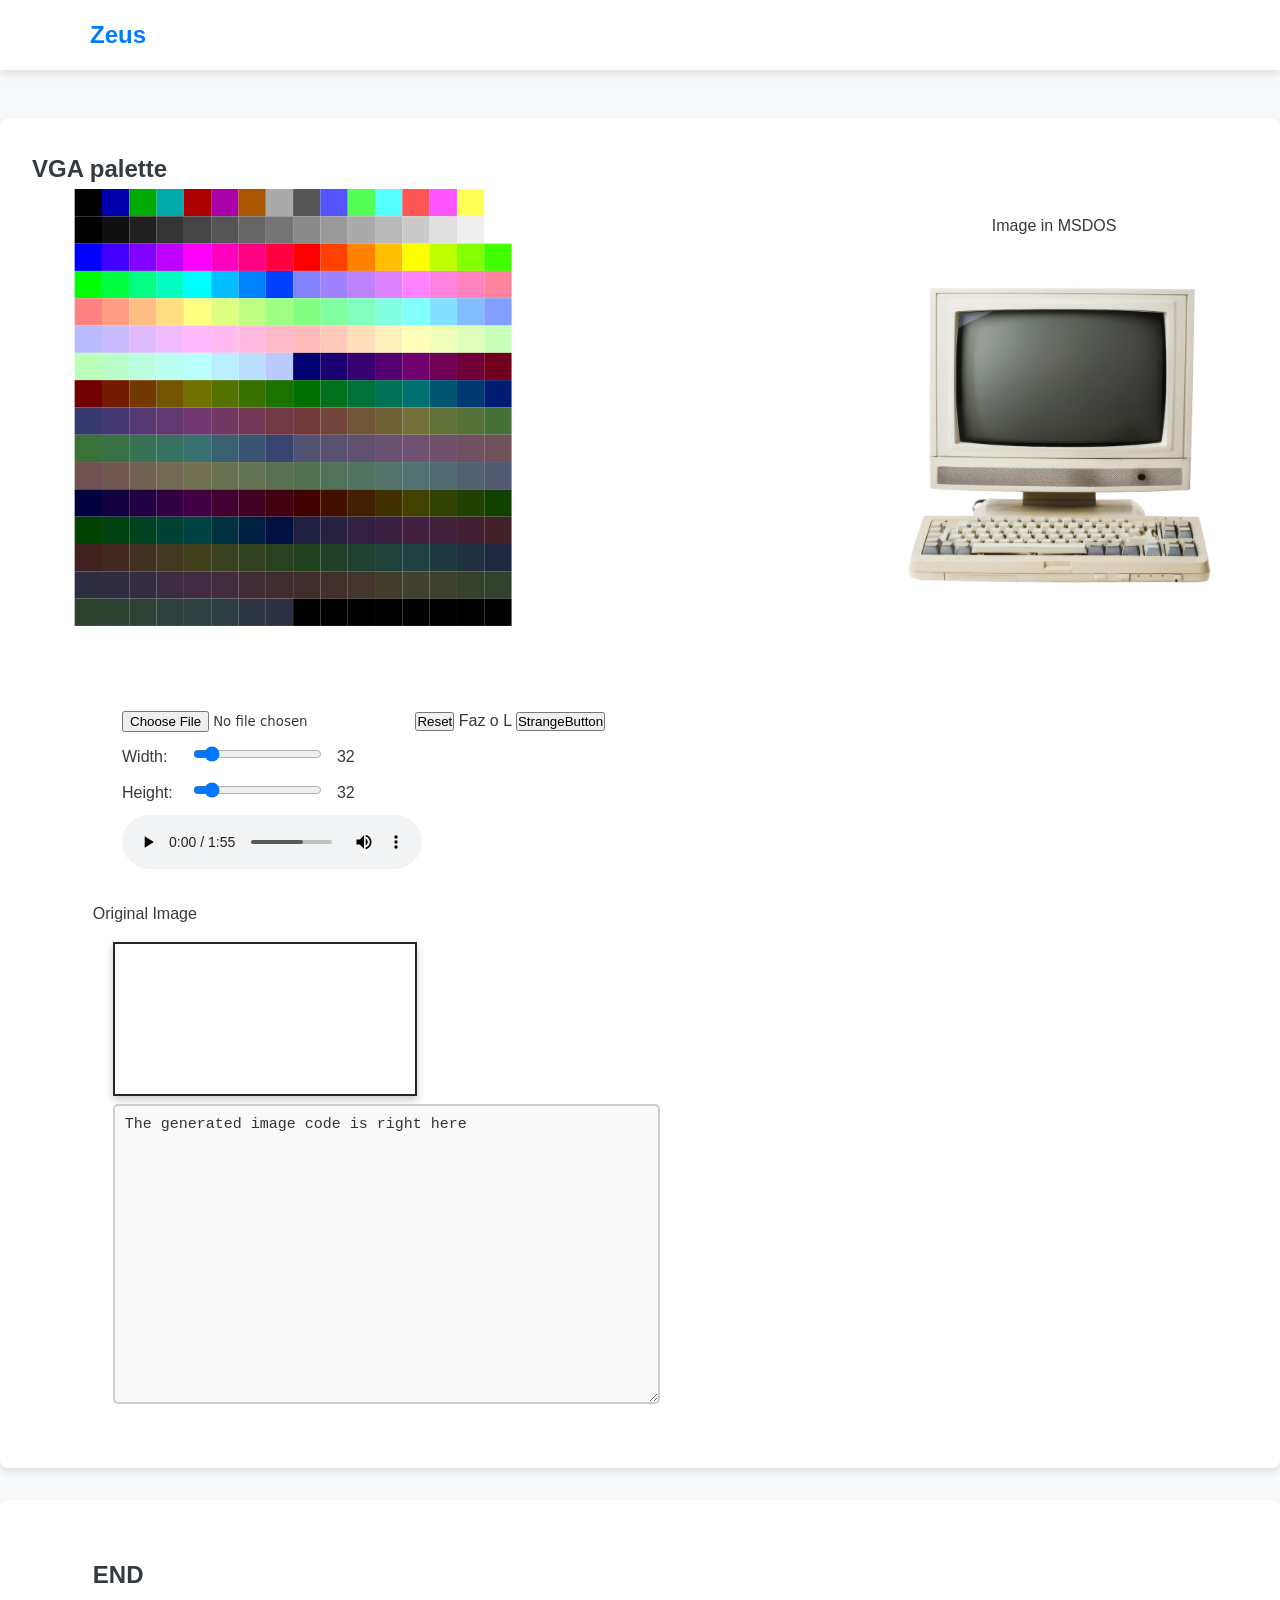
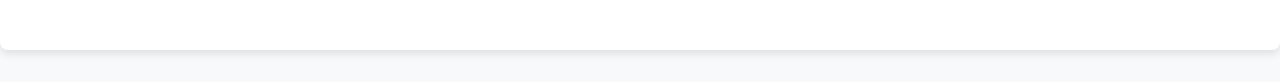
<file: index.html>
<!DOCTYPE html> 
<html lang="en">
<head>
    <meta charset="UTF-8">
    <meta name="viewport" content="width=device-width, initial-scale=1.0">
    <title>Temple</title>
    <link rel="stylesheet" href="style.css">
</head>
<body>
    <header class="cabecalho">
        <div class="container">
            <a href="#about" class="logo">Zeus</a>
        </div>
    </header>
    <main class="container"></main>
        <section class="secao" id="imageresizer">
            <h1>VGA palette</h1>
        <div>
            <svg id="palette" viewBox="0 0 500 600" xmlns="http://www.w3.org/2000/svg" version="1.0" width="512" height="512">
           <rect id="pal0" width="32" height="32" y="0" x="0" style="fill:#000000;                    stroke-width:0;                    stroke:black;"/>
            <rect id="pal1" width="32" height="32" y="0" x="32" style="fill:#0000AA;                   stroke-width:0;  
                stroke:black;"/>
            <rect id="pal2" width="32" height="32" y="0" x="64" style="fill:#00AA00;                    stroke-width:0;                    stroke:black;"/>
            <rect id="pal3" width="32" height="32" y="0" x="96" style="fill:#00AAAA;                    stroke-width:0;                    stroke:black;"/>
            <rect id="pal4" width="32" height="32" y="0" x="128" style="fill:#AA0000;                    stroke-width:0;                    stroke:black;"/>
            <rect id="pal5" width="32" height="32" y="0" x="160" style="fill:#AA00AA;                    stroke-width:0;                    stroke:black;"/>
            <rect id="pal6" width="32" height="32" y="0" x="192" style="fill:#AA5500;                    stroke-width:0;                    stroke:black;"/>
            <rect id="pal7" width="32" height="32" y="0" x="224" style="fill:#AAAAAA;                    stroke-width:0;                    stroke:black;"/>
            <rect id="pal8" width="32" height="32" y="0" x="256" style="fill:#555555;                    stroke-width:0;                    stroke:black;"/>
            <rect id="pal9" width="32" height="32" y="0" x="288" style="fill:#5555FF;                    stroke-width:0;                    stroke:black;"/>
            <rect id="palA" width="32" height="32" y="0" x="320" style="fill:#55FF55;                    stroke-width:0;                    stroke:black;"/>
            <rect id="palB" width="32" height="32" y="0" x="352" style="fill:#55FFFF;                    stroke-width:0;                    stroke:black;"/>
            <rect id="palC" width="32" height="32" y="0" x="384" style="fill:#FF5555;                    stroke-width:0;                    stroke:black;"/>
            <rect id="palD" width="32" height="32" y="0" x="416" style="fill:#FF55FF;                    stroke-width:0;                    stroke:black;"/>
            <rect id="palE" width="32" height="32" y="0" x="448" style="fill:#FFFF55;                    stroke-width:0;                    stroke:black;"/>
            <rect id="palF" width="32" height="32" y="0" x="480" style="fill:#FFFFFF;                    stroke-width:0;                    stroke:black;"/>
            <rect id="pal10" width="32" height="32" y="32" x="0" style="fill:#000000;                    stroke-width:0;                    stroke:black;"/>
            <rect id="pal11" width="32" height="32" y="32" x="32" style="fill:#101010;                    stroke-width:0;                    stroke:black;"/>
            <rect id="pal12" width="32" height="32" y="32" x="64" style="fill:#202020;                    stroke-width:0;                    stroke:black;"/>
            <rect id="pal13" width="32" height="32" y="32" x="96" style="fill:#353535;                    stroke-width:0;                    stroke:black;"/>
            <rect id="pal14" width="32" height="32" y="32" x="128" style="fill:#454545;                    stroke-width:0;                    stroke:black;"/>
            <rect id="pal15" width="32" height="32" y="32" x="160" style="fill:#555555;                    stroke-width:0;                    stroke:black;"/>
            <rect id="pal16" width="32" height="32" y="32" x="192" style="fill:#656565;                    stroke-width:0;                    stroke:black;"/>
            <rect id="pal17" width="32" height="32" y="32" x="224" style="fill:#757575;                    stroke-width:0;                    stroke:black;"/>
            <rect id="pal18" width="32" height="32" y="32" x="256" style="fill:#8A8A8A;                    stroke-width:0;                    stroke:black;"/>
            <rect id="pal19" width="32" height="32" y="32" x="288" style="fill:#9A9A9A;                    stroke-width:0;                    stroke:black;"/>
            <rect id="pal1A" width="32" height="32" y="32" x="320" style="fill:#AAAAAA;                    stroke-width:0;                    stroke:black;"/>
             <rect id="pal1B" width="32" height="32" y="32" x="352" style="fill:#BABABA;                    stroke-width:0;                    stroke:black;"/>
            <rect id="pal1C" width="32" height="32" y="32" x="384" style="fill:#CACACA;                    stroke-width:0;                    stroke:black;"/>
            <rect id="pal1D" width="32" height="32" y="32" x="416" style="fill:#DFDFDF;                    stroke-width:0;                    stroke:black;" />
            <rect id="pal1E" width="32" height="32" y="32" x="448" style="fill:#EFEFEF;                    stroke-width:0;                    stroke:black;"/>
            <rect id="pal1F" width="32" height="32" y="32" x="480" style="fill:#FFFFFF;                    stroke-width:0;                    stroke:black;"/>
            <rect id="pal20" width="32" height="32" y="64" x="0" style="fill:#0000FF;                    stroke-width:0;                    stroke:black;"/>
            <rect id="pal21" width="32" height="32" y="64" x="32" style="fill:#4100FF;                    stroke-width:0;                    stroke:black;"/>
            <rect id="pal22" width="32" height="32" y="64" x="64" style="fill:#8200FF;                    stroke-width:0;                    stroke:black;"/>
            <rect id="pal23" width="32" height="32" y="64" x="96" style="fill:#BE00FF;                    stroke-width:0;                    stroke:black;"/>
            <rect id="pal24" width="32" height="32" y="64" x="128" style="fill:#FF00FF;                    stroke-width:0;                    stroke:black;"/>
            <rect id="pal25" width="32" height="32" y="64" x="160" style="fill:#FF00BE;                    stroke-width:0;                    stroke:black;"/>
            <rect id="pal26" width="32" height="32" y="64" x="192" style="fill:#FF0082;                    stroke-width:0;                    stroke:black;"/>
            <rect id="pal27" width="32" height="32" y="64" x="224" style="fill:#FF0041;                    stroke-width:0;                    stroke:black;"/>
            <rect id="pal28" width="32" height="32" y="64" x="256" style="fill:#FF0000;                    stroke-width:0;                    stroke:black;"/>
            <rect id="pal29" width="32" height="32" y="64" x="288" style="fill:#FF4100;                    stroke-width:0;                    stroke:black;"/>
            <rect id="pal2A" width="32" height="32" y="64" x="320" style="fill:#FF8200;                    stroke-width:0;                    stroke:black;"/>
            <rect id="pal2B" width="32" height="32" y="64" x="352" style="fill:#FFBE00;                    stroke-width:0;                    stroke:black;"/>
            <rect id="pal2C" width="32" height="32" y="64" x="384" style="fill:#FFFF00;                    stroke-width:0;                    stroke:black;"/>
            <rect id="pal2D" width="32" height="32" y="64" x="416" style="fill:#BEFF00;                    stroke-width:0;                    stroke:black;"/>
            <rect id="pal2E" width="32" height="32" y="64" x="448" style="fill:#82FF00;                    stroke-width:0;                    stroke:black;"/>
            <rect id="pal2F" width="32" height="32" y="64" x="480" style="fill:#41FF00;                    stroke-width:0;                    stroke:black;"/>
            <rect id="pal30" width="32" height="32" y="96" x="0" style="fill:#00FF00;                    stroke-width:0;                    stroke:black;"/>
            <rect id="pal31" width="32" height="32" y="96" x="32" style="fill:#00FF41;                    stroke-width:0;                    stroke:black;"/>
            <rect id="pal32" width="32" height="32" y="96" x="64" style="fill:#00FF82;                    stroke-width:0;                    stroke:black;"/>
            <rect id="pal33" width="32" height="32" y="96" x="96" style="fill:#00FFBE;                    stroke-width:0;                    stroke:black;"/>
            <rect id="pal34" width="32" height="32" y="96" x="128" style="fill:#00FFFF;                    stroke-width:0;                    stroke:black;"/>
            <rect id="pal35" width="32" height="32" y="96" x="160" style="fill:#00BEFF;                    stroke-width:0;                    stroke:black;"/>
            <rect id="pal36" width="32" height="32" y="96" x="192" style="fill:#0082FF;                    stroke-width:0;                    stroke:black;"/>
            <rect id="pal37" width="32" height="32" y="96" x="224" style="fill:#0041FF;                    stroke-width:0;                    stroke:black;"/>
            <rect id="pal38" width="32" height="32" y="96" x="256" style="fill:#8282FF;                    stroke-width:0;                    stroke:black;"/>
            <rect id="pal39" width="32" height="32" y="96" x="288" style="fill:#9E82FF;                    stroke-width:0;                    stroke:black;"/>
            <rect id="pal3A" width="32" height="32" y="96" x="320" style="fill:#BE82FF;                    stroke-width:0;                    stroke:black;"/>
            <rect id="pal3B" width="32" height="32" y="96" x="352" style="fill:#DF82FF;                    stroke-width:0;                    stroke:black;"/>
            <rect id="pal3C" width="32" height="32" y="96" x="384" style="fill:#FF82FF;                    stroke-width:0;                    stroke:black;"/>
            <rect id="pal3D" width="32" height="32" y="96" x="416" style="fill:#FF82DF;                    stroke-width:0;                    stroke:black;"/>
            <rect id="pal3E" width="32" height="32" y="96" x="448" style="fill:#FF82BE;                    stroke-width:0;                    stroke:black;"/>
            <rect id="pal3F" width="32" height="32" y="96" x="480" style="fill:#FF829E;                    stroke-width:0;                    stroke:black;"/>
            <rect id="pal40" width="32" height="32" y="128" x="0" style="fill:#FF8282;                    stroke-width:0;                    stroke:black;"/>
            <rect id="pal41" width="32" height="32" y="128" x="32" style="fill:#FF9E82;                    stroke-width:0;                    stroke:black;"/>
            <rect id="pal42" width="32" height="32" y="128" x="64" style="fill:#FFBE82;                    stroke-width:0;                    stroke:black;"/>
            <rect id="pal43" width="32" height="32" y="128" x="96" style="fill:#FFDF82;                    stroke-width:0;                    stroke:black;"/>
            <rect id="pal44" width="32" height="32" y="128" x="128" style="fill:#FFFF82;                    stroke-width:0;                    stroke:black;"/>
            <rect id="pal45" width="32" height="32" y="128" x="160" style="fill:#DFFF82;                    stroke-width:0;                    stroke:black;"/>
            <rect id="pal46" width="32" height="32" y="128" x="192" style="fill:#BEFF82;                    stroke-width:0;                    stroke:black;"/>
            <rect id="pal47" width="32" height="32" y="128" x="224" style="fill:#9EFF82;                    stroke-width:0;                    stroke:black;"/>
            <rect id="pal48" width="32" height="32" y="128" x="256" style="fill:#82FF82;                    stroke-width:0;                    stroke:black;"/>
            <rect id="pal49" width="32" height="32" y="128" x="288" style="fill:#82FF9E;                    stroke-width:0;                    stroke:black;"/>
            <rect id="pal4A" width="32" height="32" y="128" x="320" style="fill:#82FFBE;                    stroke-width:0;                    stroke:black;"/>
            <rect id="pal4B" width="32" height="32" y="128" x="352" style="fill:#82FFDF;                    stroke-width:0;                    stroke:black;"/>
            <rect id="pal4C" width="32" height="32" y="128" x="384" style="fill:#82FFFF;                    stroke-width:0;                    stroke:black;"/>
            <rect id="pal4D" width="32" height="32" y="128" x="416" style="fill:#82DFFF;                    stroke-width:0;                    stroke:black;"/>
            <rect id="pal4E" width="32" height="32" y="128" x="448" style="fill:#82BEFF;                    stroke-width:0;                    stroke:black;"/>
            <rect id="pal4F" width="32" height="32" y="128" x="480" style="fill:#829EFF;                    stroke-width:0;                    stroke:black;"/>
            <rect id="pal50" width="32" height="32" y="160" x="0" style="fill:#BABAFF;                    stroke-width:0;                    stroke:black;"/>
            <rect id="pal51" width="32" height="32" y="160" x="32" style="fill:#CABAFF;                    stroke-width:0;                    stroke:black;"/>
            <rect id="pal52" width="32" height="32" y="160" x="64" style="fill:#DFBAFF;                    stroke-width:0;                    stroke:black;"/>
            <rect id="pal53" width="32" height="32" y="160" x="96" style="fill:#EFBAFF;                    stroke-width:0;                    stroke:black;"/>
            <rect id="pal54" width="32" height="32" y="160" x="128" style="fill:#FFBAFF;                    stroke-width:0;                    stroke:black;"/>
            <rect id="pal55" width="32" height="32" y="160" x="160" style="fill:#FFBAEF;                    stroke-width:0;                    stroke:black;"/>
            <rect id="pal56" width="32" height="32" y="160" x="192" style="fill:#FFBADF;                    stroke-width:0;                    stroke:black;"/>
            <rect id="pal57" width="32" height="32" y="160" x="224" style="fill:#FFBACA;                    stroke-width:0;                    stroke:black;"/>
            <rect id="pal58" width="32" height="32" y="160" x="256" style="fill:#FFBABA;                    stroke-width:0;                    stroke:black;"/>
            <rect id="pal59" width="32" height="32" y="160" x="288" style="fill:#FFCABA;                    stroke-width:0;                    stroke:black;"/>
            <rect id="pal5A" width="32" height="32" y="160" x="320" style="fill:#FFDFBA;                    stroke-width:0;                    stroke:black;"/>
            <rect id="pal5B" width="32" height="32" y="160" x="352" style="fill:#FFEFBA;                    stroke-width:0;                    stroke:black;"/>
            <rect id="pal5C" width="32" height="32" y="160" x="384" style="fill:#FFFFBA;                    stroke-width:0;                    stroke:black;"/>
            <rect id="pal5D" width="32" height="32" y="160" x="416" style="fill:#EFFFBA;                    stroke-width:0;                    stroke:black;"/>
            <rect id="pal5E" width="32" height="32" y="160" x="448" style="fill:#DFFFBA;                    stroke-width:0;                    stroke:black;"/>
            <rect id="pal5F" width="32" height="32" y="160" x="480" style="fill:#CAFFBA;                    stroke-width:0;                    stroke:black;"/>
            <rect id="pal60" width="32" height="32" y="192" x="0" style="fill:#BAFFBA;                    stroke-width:0;                    stroke:black;"/>
            <rect id="pal61" width="32" height="32" y="192" x="32" style="fill:#BAFFCA;                    stroke-width:0;                    stroke:black;"/>
            <rect id="pal62" width="32" height="32" y="192" x="64" style="fill:#BAFFDF;                    stroke-width:0;                    stroke:black;"/>
            <rect id="pal63" width="32" height="32" y="192" x="96" style="fill:#BAFFEF;                    stroke-width:0;                    stroke:black;"/>
            <rect id="pal64" width="32" height="32" y="192" x="128" style="fill:#BAFFFF;                    stroke-width:0;                    stroke:black;"/>
            <rect id="pal65" width="32" height="32" y="192" x="160" style="fill:#BAEFFF;                    stroke-width:0;                    stroke:black;"/>
            <rect id="pal66" width="32" height="32" y="192" x="192" style="fill:#BADFFF;                    stroke-width:0;                    stroke:black;"/>
            <rect id="pal67" width="32" height="32" y="192" x="224" style="fill:#BACAFF;                    stroke-width:0;                    stroke:black;"/>
            <rect id="pal68" width="32" height="32" y="192" x="256" style="fill:#000071;                    stroke-width:0;                    stroke:black;"/>
            <rect id="pal69" width="32" height="32" y="192" x="288" style="fill:#1C0071;                    stroke-width:0;                    stroke:black;"/>
            <rect id="pal6A" width="32" height="32" y="192" x="320" style="fill:#390071;                    stroke-width:0;                    stroke:black;"/>
            <rect id="pal6B" width="32" height="32" y="192" x="352" style="fill:#550071;                    stroke-width:0;                    stroke:black;"/>
            <rect id="pal6C" width="32" height="32" y="192" x="384" style="fill:#710071;                    stroke-width:0;                    stroke:black;"/>
            <rect id="pal6D" width="32" height="32" y="192" x="416" style="fill:#710055;                    stroke-width:0;                    stroke:black;"/>
            <rect id="pal6E" width="32" height="32" y="192" x="448" style="fill:#710039;                    stroke-width:0;                    stroke:black;"/>
            <rect id="pal6F" width="32" height="32" y="192" x="480" style="fill:#71001C;                    stroke-width:0;                    stroke:black;"/>
            <rect id="pal70" width="32" height="32" y="224" x="0" style="fill:#710000;                    stroke-width:0;                    stroke:black;"/>
            <rect id="pal71" width="32" height="32" y="224" x="32" style="fill:#711C00;                    stroke-width:0;                    stroke:black;"/>
            <rect id="pal72" width="32" height="32" y="224" x="64" style="fill:#713900;                    stroke-width:0;                    stroke:black;"/>
            <rect id="pal73" width="32" height="32" y="224" x="96" style="fill:#715500;                    stroke-width:0;                    stroke:black;"/>
            <rect id="pal74" width="32" height="32" y="224" x="128" style="fill:#717100;                    stroke-width:0;                    stroke:black;"/>
            <rect id="pal75" width="32" height="32" y="224" x="160" style="fill:#557100;                    stroke-width:0;                    stroke:black;"/>
            <rect id="pal76" width="32" height="32" y="224" x="192" style="fill:#397100;                    stroke-width:0;                    stroke:black;"/>
            <rect id="pal77" width="32" height="32" y="224" x="224" style="fill:#1C7100;                    stroke-width:0;                    stroke:black;"/>
            <rect id="pal78" width="32" height="32" y="224" x="256" style="fill:#007100;                    stroke-width:0;                    stroke:black;"/>
            <rect id="pal79" width="32" height="32" y="224" x="288" style="fill:#00711C;                    stroke-width:0;                    stroke:black;"/>
            <rect id="pal7A" width="32" height="32" y="224" x="320" style="fill:#007139;                    stroke-width:0;                    stroke:black;"/>
            <rect id="pal7B" width="32" height="32" y="224" x="352" style="fill:#007155;                    stroke-width:0;                    stroke:black;"/>
            <rect id="pal7C" width="32" height="32" y="224" x="384" style="fill:#007171;                    stroke-width:0;                    stroke:black;"/>
            <rect id="pal7D" width="32" height="32" y="224" x="416" style="fill:#005571;                    stroke-width:0;                    stroke:black;"/>
            <rect id="pal7E" width="32" height="32" y="224" x="448" style="fill:#003971;                    stroke-width:0;                    stroke:black;"/>
            <rect id="pal7F" width="32" height="32" y="224" x="480" style="fill:#001C71;                    stroke-width:0;                    stroke:black;"/>
            <rect id="pal80" width="32" height="32" y="256" x="0" style="fill:#393971;                    stroke-width:0;                    stroke:black;"/>
            <rect id="pal81" width="32" height="32" y="256" x="32" style="fill:#453971;                    stroke-width:0;                    stroke:black;"/>
            <rect id="pal82" width="32" height="32" y="256" x="64" style="fill:#553971;                    stroke-width:0;                    stroke:black;"/>
            <rect id="pal83" width="32" height="32" y="256" x="96" style="fill:#613971;                    stroke-width:0;                    stroke:black;"/>
        <rect id="pal84" width="32" height="32" y="256" x="128" style="fill:#713971;                    stroke-width:0;                    stroke:black;"/>
        <rect id="pal85" width="32" height="32" y="256" x="160" style="fill:#713961;                    stroke-width:0;                    stroke:black;"/>
        <rect id="pal86" width="32" height="32" y="256" x="192" style="fill:#713955;                    stroke-width:0;                    stroke:black;"/>
        <rect id="pal87" width="32" height="32" y="256" x="224" style="fill:#713945;                    stroke-width:0;                    stroke:black;"/>
        <rect id="pal88" width="32" height="32" y="256" x="256" style="fill:#713939;                    stroke-width:0;                    stroke:black;"/>
        <rect id="pal89" width="32" height="32" y="256" x="288" style="fill:#714539;                    stroke-width:0;                    stroke:black;"/>
        <rect id="pal8A" width="32" height="32" y="256" x="320" style="fill:#715539;                    stroke-width:0;                    stroke:black;"/>
        <rect id="pal8B" width="32" height="32" y="256" x="352" style="fill:#716139;                    stroke-width:0;                    stroke:black;"/>
        <rect id="pal8C" width="32" height="32" y="256" x="384" style="fill:#717139;                    stroke-width:0;                    stroke:black;"/>
        <rect id="pal8D" width="32" height="32" y="256" x="416" style="fill:#617139;                    stroke-width:0;                    stroke:black;"/>
        <rect id="pal8E" width="32" height="32" y="256" x="448" style="fill:#557139;                    stroke-width:0;                    stroke:black;"/>
        <rect id="pal8F" width="32" height="32" y="256" x="480" style="fill:#457139;                    stroke-width:0;                    stroke:black;"/>
        <rect id="pal90" width="32" height="32" y="288" x="0" style="fill:#397139;                    stroke-width:0;                    stroke:black;"/>
        <rect id="pal91" width="32" height="32" y="288" x="32" style="fill:#397145;                    stroke-width:0;                    stroke:black;"/>
        <rect id="pal92" width="32" height="32" y="288" x="64" style="fill:#397155;                    stroke-width:0;                    stroke:black;"/>
        <rect id="pal93" width="32" height="32" y="288" x="96" style="fill:#397161;                    stroke-width:0;                    stroke:black;"/>
        <rect id="pal94" width="32" height="32" y="288" x="128" style="fill:#397171;                    stroke-width:0;                    stroke:black;"/>
        <rect id="pal95" width="32" height="32" y="288" x="160" style="fill:#396171;                    stroke-width:0;                    stroke:black;"/>
        <rect id="pal96" width="32" height="32" y="288" x="192" style="fill:#395571;                    stroke-width:0;                    stroke:black;"/>
        <rect id="pal97" width="32" height="32" y="288" x="224" style="fill:#394571;                    stroke-width:0;                    stroke:black;"/>
        <rect id="pal98" width="32" height="32" y="288" x="256" style="fill:#515171;                    stroke-width:0;                    stroke:black;"/>
        <rect id="pal99" width="32" height="32" y="288" x="288" style="fill:#595171;                    stroke-width:0;                    stroke:black;"/>
        <rect id="pal9A" width="32" height="32" y="288" x="320" style="fill:#615171;                    stroke-width:0;                    stroke:black;"/>
        <rect id="pal9B" width="32" height="32" y="288" x="352" style="fill:#695171;                    stroke-width:0;                    stroke:black;"/>
        <rect id="pal9C" width="32" height="32" y="288" x="384" style="fill:#715171;                    stroke-width:0;                    stroke:black;"/>
        <rect id="pal9D" width="32" height="32" y="288" x="416" style="fill:#715169;                    stroke-width:0;                    stroke:black;"/>
        <rect id="pal9E" width="32" height="32" y="288" x="448" style="fill:#715161;                    stroke-width:0;                    stroke:black;"/>
        <rect id="pal9F" width="32" height="32" y="288" x="480" style="fill:#715159;                    stroke-width:0;                    stroke:black;"/>
        <rect id="palA0" width="32" height="32" y="320" x="0" style="fill:#715151;                    stroke-width:0;                    stroke:black;"/>
        <rect id="palA1" width="32" height="32" y="320" x="32" style="fill:#715951;                    stroke-width:0;                    stroke:black;"/>
        <rect id="palA2" width="32" height="32" y="320" x="64" style="fill:#716151;                    stroke-width:0;                    stroke:black;"/>
        <rect id="palA3" width="32" height="32" y="320" x="96" style="fill:#716951;                    stroke-width:0;                    stroke:black;"/>
        <rect id="palA4" width="32" height="32" y="320" x="128" style="fill:#717151;                    stroke-width:0;                    stroke:black;"/>
        <rect id="palA5" width="32" height="32" y="320" x="160" style="fill:#697151;                    stroke-width:0;                    stroke:black;"/>
        <rect id="palA6" width="32" height="32" y="320" x="192" style="fill:#617151;                    stroke-width:0;                    stroke:black;"/>
        <rect id="palA7" width="32" height="32" y="320" x="224" style="fill:#597151;                    stroke-width:0;                    stroke:black;"/>
        <rect id="palA8" width="32" height="32" y="320" x="256" style="fill:#517151;                    stroke-width:0;                    stroke:black;"/>
        <rect id="palA9" width="32" height="32" y="320" x="288" style="fill:#517159;                    stroke-width:0;                    stroke:black;"/>
        <rect id="palAA" width="32" height="32" y="320" x="320" style="fill:#517161;                    stroke-width:0;                    stroke:black;"/>
        <rect id="palAB" width="32" height="32" y="320" x="352" style="fill:#517169;                    stroke-width:0;                    stroke:black;"/>
        <rect id="palAC" width="32" height="32" y="320" x="384" style="fill:#517171;                    stroke-width:0;                    stroke:black;"/>
        <rect id="palAD" width="32" height="32" y="320" x="416" style="fill:#516971;                    stroke-width:0;                    stroke:black;"/>
        <rect id="palAE" width="32" height="32" y="320" x="448" style="fill:#516171;                    stroke-width:0;                    stroke:black;"/>
        <rect id="palAF" width="32" height="32" y="320" x="480" style="fill:#515971;                    stroke-width:0;                    stroke:black;"/>
        <rect id="palB0" width="32" height="32" y="352" x="0" style="fill:#000041;                    stroke-width:0;                    stroke:black;"/>
        <rect id="palB1" width="32" height="32" y="352" x="32" style="fill:#100041;                    stroke-width:0;                    stroke:black;"/>
        <rect id="palB2" width="32" height="32" y="352" x="64" style="fill:#200041;                    stroke-width:0;                    stroke:black;"/>
        <rect id="palB3" width="32" height="32" y="352" x="96" style="fill:#310041;                    stroke-width:0;                    stroke:black;"/>
        <rect id="palB4" width="32" height="32" y="352" x="128" style="fill:#410041;                    stroke-width:0;                    stroke:black;"/>
        <rect id="palB5" width="32" height="32" y="352" x="160" style="fill:#410031;                    stroke-width:0;                    stroke:black;"/>
        <rect id="palB6" width="32" height="32" y="352" x="192" style="fill:#410020;                    stroke-width:0;                    stroke:black;"/>
        <rect id="palB7" width="32" height="32" y="352" x="224" style="fill:#410010;                    stroke-width:0;                    stroke:black;"/>
        <rect id="palB8" width="32" height="32" y="352" x="256" style="fill:#410000;                    stroke-width:0;                    stroke:black;"/>
        <rect id="palB9" width="32" height="32" y="352" x="288" style="fill:#411000;                    stroke-width:0;                    stroke:black;"/>
        <rect id="palBA" width="32" height="32" y="352" x="320" style="fill:#412000;                    stroke-width:0;                    stroke:black;"/>
        <rect id="palBB" width="32" height="32" y="352" x="352" style="fill:#413100;                    stroke-width:0;                    stroke:black;"/>
        <rect id="palBC" width="32" height="32" y="352" x="384" style="fill:#414100;                    stroke-width:0;                    stroke:black;"/>
        <rect id="palBD" width="32" height="32" y="352" x="416" style="fill:#314100;                    stroke-width:0;                    stroke:black;"/>
        <rect id="palBE" width="32" height="32" y="352" x="448" style="fill:#204100;                    stroke-width:0;                    stroke:black;"/>
        <rect id="palBF" width="32" height="32" y="352" x="480" style="fill:#104100;                    stroke-width:0;                    stroke:black;"/>
        <rect id="palC0" width="32" height="32" y="384" x="0" style="fill:#004100;                    stroke-width:0;                    stroke:black;"/>
        <rect id="palC1" width="32" height="32" y="384" x="32" style="fill:#004110;                    stroke-width:0;                    stroke:black;"/>
        <rect id="palC2" width="32" height="32" y="384" x="64" style="fill:#004120;                    stroke-width:0;                    stroke:black;"/>
        <rect id="palC3" width="32" height="32" y="384" x="96" style="fill:#004131;                    stroke-width:0;                    stroke:black;"/>
        <rect id="palC4" width="32" height="32" y="384" x="128" style="fill:#004141;                    stroke-width:0;                    stroke:black;"/>
        <rect id="palC5" width="32" height="32" y="384" x="160" style="fill:#003141;                    stroke-width:0;                    stroke:black;"/>
        <rect id="palC6" width="32" height="32" y="384" x="192" style="fill:#002041;                    stroke-width:0;                    stroke:black;"/>
        <rect id="palC7" width="32" height="32" y="384" x="224" style="fill:#001041;                    stroke-width:0;                    stroke:black;"/>
        <rect id="palC8" width="32" height="32" y="384" x="256" style="fill:#202041;                    stroke-width:0;                    stroke:black;"/>
        <rect id="palC9" width="32" height="32" y="384" x="288" style="fill:#282041;                    stroke-width:0;                    stroke:black;"/>
        <rect id="palCA" width="32" height="32" y="384" x="320" style="fill:#312041;                    stroke-width:0;                    stroke:black;"/>
        <rect id="palCB" width="32" height="32" y="384" x="352" style="fill:#392041;                    stroke-width:0;                    stroke:black;"/>
        <rect id="palCC" width="32" height="32" y="384" x="384" style="fill:#412041;                    stroke-width:0;                    stroke:black;"/>
        <rect id="palCD" width="32" height="32" y="384" x="416" style="fill:#412039;                    stroke-width:0;                    stroke:black;"/>
        <rect id="palCE" width="32" height="32" y="384" x="448" style="fill:#412031;                    stroke-width:0;                    stroke:black;"/>
        <rect id="palCF" width="32" height="32" y="384" x="480" style="fill:#412028;                    stroke-width:0;                    stroke:black;"/>
        <rect id="palD0" width="32" height="32" y="416" x="0" style="fill:#412020;                    stroke-width:0;                    stroke:black;"/>
        <rect id="palD1" width="32" height="32" y="416" x="32" style="fill:#412820;                    stroke-width:0;                    stroke:black;"/>
        <rect id="palD2" width="32" height="32" y="416" x="64" style="fill:#413120;                    stroke-width:0;                    stroke:black;"/>
        <rect id="palD3" width="32" height="32" y="416" x="96" style="fill:#413920;                    stroke-width:0;                    stroke:black;"/>
        <rect id="palD4" width="32" height="32" y="416" x="128" style="fill:#414120;                    stroke-width:0;                    stroke:black;"/>
        <rect id="palD5" width="32" height="32" y="416" x="160" style="fill:#394120;                    stroke-width:0;                    stroke:black;"/>
        <rect id="palD6" width="32" height="32" y="416" x="192" style="fill:#314120;                    stroke-width:0;                    stroke:black;"/>
        <rect id="palD7" width="32" height="32" y="416" x="224" style="fill:#284120;                    stroke-width:0;                    stroke:black;"/>
        <rect id="palD8" width="32" height="32" y="416" x="256" style="fill:#204120;                    stroke-width:0;                    stroke:black;"/>
        <rect id="palD9" width="32" height="32" y="416" x="288" style="fill:#204128;                    stroke-width:0;                    stroke:black;"/>
        <rect id="palDA" width="32" height="32" y="416" x="320" style="fill:#204131;                    stroke-width:0;                    stroke:black;"/>
        <rect id="palDB" width="32" height="32" y="416" x="352" style="fill:#204139;                    stroke-width:0;                    stroke:black;"/>
        <rect id="palDC" width="32" height="32" y="416" x="384" style="fill:#204141;                    stroke-width:0;                    stroke:black;"/>
        <rect id="palDD" width="32" height="32" y="416" x="416" style="fill:#203941;                    stroke-width:0;                    stroke:black;"/>
        <rect id="palDE" width="32" height="32" y="416" x="448" style="fill:#203141;                    stroke-width:0;                    stroke:black;"/>
        <rect id="palDF" width="32" height="32" y="416" x="480" style="fill:#202841;                    stroke-width:0;                    stroke:black;"/>
        <rect id="palE0" width="32" height="32" y="448" x="0" style="fill:#2D2D41;                    stroke-width:0;                    stroke:black;"/>
        <rect id="palE1" width="32" height="32" y="448" x="32" style="fill:#312D41;                    stroke-width:0;                    stroke:black;"/>
        <rect id="palE2" width="32" height="32" y="448" x="64" style="fill:#352D41;                    stroke-width:0;                    stroke:black;"/>
        <rect id="palE3" width="32" height="32" y="448" x="96" style="fill:#3D2D41;                    stroke-width:0;                    stroke:black;"/>
        <rect id="palE4" width="32" height="32" y="448" x="128" style="fill:#412D41;                    stroke-width:0;                    stroke:black;"/>
        <rect id="palE5" width="32" height="32" y="448" x="160" style="fill:#412D3D;                    stroke-width:0;                    stroke:black;"/>
        <rect id="palE6" width="32" height="32" y="448" x="192" style="fill:#412D35;                    stroke-width:0;                    stroke:black;"/>
        <rect id="palE7" width="32" height="32" y="448" x="224" style="fill:#412D31;                    stroke-width:0;                    stroke:black;"/>
        <rect id="palE8" width="32" height="32" y="448" x="256" style="fill:#412D2D;                    stroke-width:0;                    stroke:black;"/>
        <rect id="palE9" width="32" height="32" y="448" x="288" style="fill:#41312D;                    stroke-width:0;                    stroke:black;"/>
        <rect id="palEA" width="32" height="32" y="448" x="320" style="fill:#41352D;                    stroke-width:0;                    stroke:black;"/>
        <rect id="palEB" width="32" height="32" y="448" x="352" style="fill:#413D2D;                    stroke-width:0;                    stroke:black;"/>
        <rect id="palEC" width="32" height="32" y="448" x="384" style="fill:#41412D;                    stroke-width:0;                    stroke:black;"/>
        <rect id="palED" width="32" height="32" y="448" x="416" style="fill:#3D412D;                    stroke-width:0;                    stroke:black;"/>
        <rect id="palEE" width="32" height="32" y="448" x="448" style="fill:#35412D;                    stroke-width:0;                    stroke:black;"/>
        <rect id="palEF" width="32" height="32" y="448" x="480" style="fill:#31412D;                    stroke-width:0;                    stroke:black;"/>
        <rect id="palF0" width="32" height="32" y="480" x="0" style="fill:#2D412D;                    stroke-width:0;                    stroke:black;"/>
        <rect id="palF1" width="32" height="32" y="480" x="32" style="fill:#2D4131;                    stroke-width:0;                    stroke:black;"/>
        <rect id="palF2" width="32" height="32" y="480" x="64" style="fill:#2D4135;                    stroke-width:0;                    stroke:black;"/>
        <rect id="palF3" width="32" height="32" y="480" x="96" style="fill:#2D413D;                    stroke-width:0;                    stroke:black;"/>
        <rect id="palF4" width="32" height="32" y="480" x="128" style="fill:#2D4141;                    stroke-width:0;                    stroke:black;"/>
        <rect id="palF5" width="32" height="32" y="480" x="160" style="fill:#2D3D41;                    stroke-width:0;                    stroke:black;"/>
        <rect id="palF6" width="32" height="32" y="480" x="192" style="fill:#2D3541;                    stroke-width:0;                    stroke:black;"/>
        <rect id="palF7" width="32" height="32" y="480" x="224" style="fill:#2D3141;                    stroke-width:0;                    stroke:black;"/>
        <rect id="palF8" width="32" height="32" y="480" x="256" style="fill:#000000;                    stroke-width:0;                    stroke:black;"/>
        <rect id="palF9" width="32" height="32" y="480" x="288" style="fill:#000000;                    stroke-width:0;                    stroke:black;"/>
        <rect id="palFA" width="32" height="32" y="480" x="320" style="fill:#000000;                    stroke-width:0;                    stroke:black;"/>
        <rect id="palFB" width="32" height="32" y="480" x="352" style="fill:#000000;                    stroke-width:0;                    stroke:black;"/>
        <rect id="palFC" width="32" height="32" y="480" x="384" style="fill:#000000;                    stroke-width:0;                    stroke:black;"/>
        <rect id="palFD" width="32" height="32" y="480" x="416" style="fill:#000000;                    stroke-width:0;                    stroke:black;"/>
        <rect id="palFE" width="32" height="32" y="480" x="448" style="fill:#000000;                    stroke-width:0;                    stroke:black;"/>
        <rect id="palFF" width="32" height="32" y="480" x="480" style="fill:#000000;                    stroke-width:0;                    stroke:black;"/>
        </svg> 
            <br>
            <input type="file" id="fileInput"></input>
            <button id="resetpalette">Reset</button>
            <a class="button">Faz o L</a>
            <button class="button" id="ButtonStrange">StrangeButton</button>

            <div class="range-container">
                <label for="widthImage">Width:</label>
                <input type="range" id="widthImage" min="1" max="320" value="32"></input>
                <span id="widthValue">32</span>
            </div>
            <div class="range-container">
                <label for="heightImage">Height:</label>
                <input type="range" id="heightImage" min="1" max="320" value="32"></input>
                <span id="heightValue">32</span>
            </div>
                <audio id="bgm" src="templeos.ogg" controls loop preload="metadata"></audio>
                <img id="imageSrc" style="display: none;">
            </div>
            <div class="container">
                <p>Original Image</p>
                <canvas id="canvas"></canvas>
                <p id="msdostext">Image in MSDOS</p>
                <img id="CRTMonitor" src="crtmonitor.png">
                <br>
                <canvas id="canvas2"></canvas>
                <textarea style="width:50%; height:300px" spellcheck="false" readonly name="CodeOutput" id="codeoutput">The generated image code is right here</textarea>
            </div>
        </section>
            <section class="secao" id="about">
                <div class="container">
                    <h1>END</h1>
                </div>
            </section>
        </main>
    <script src="index.js"></script>
    <script src="opencv.js"></script>
</body>
</html>
</file>
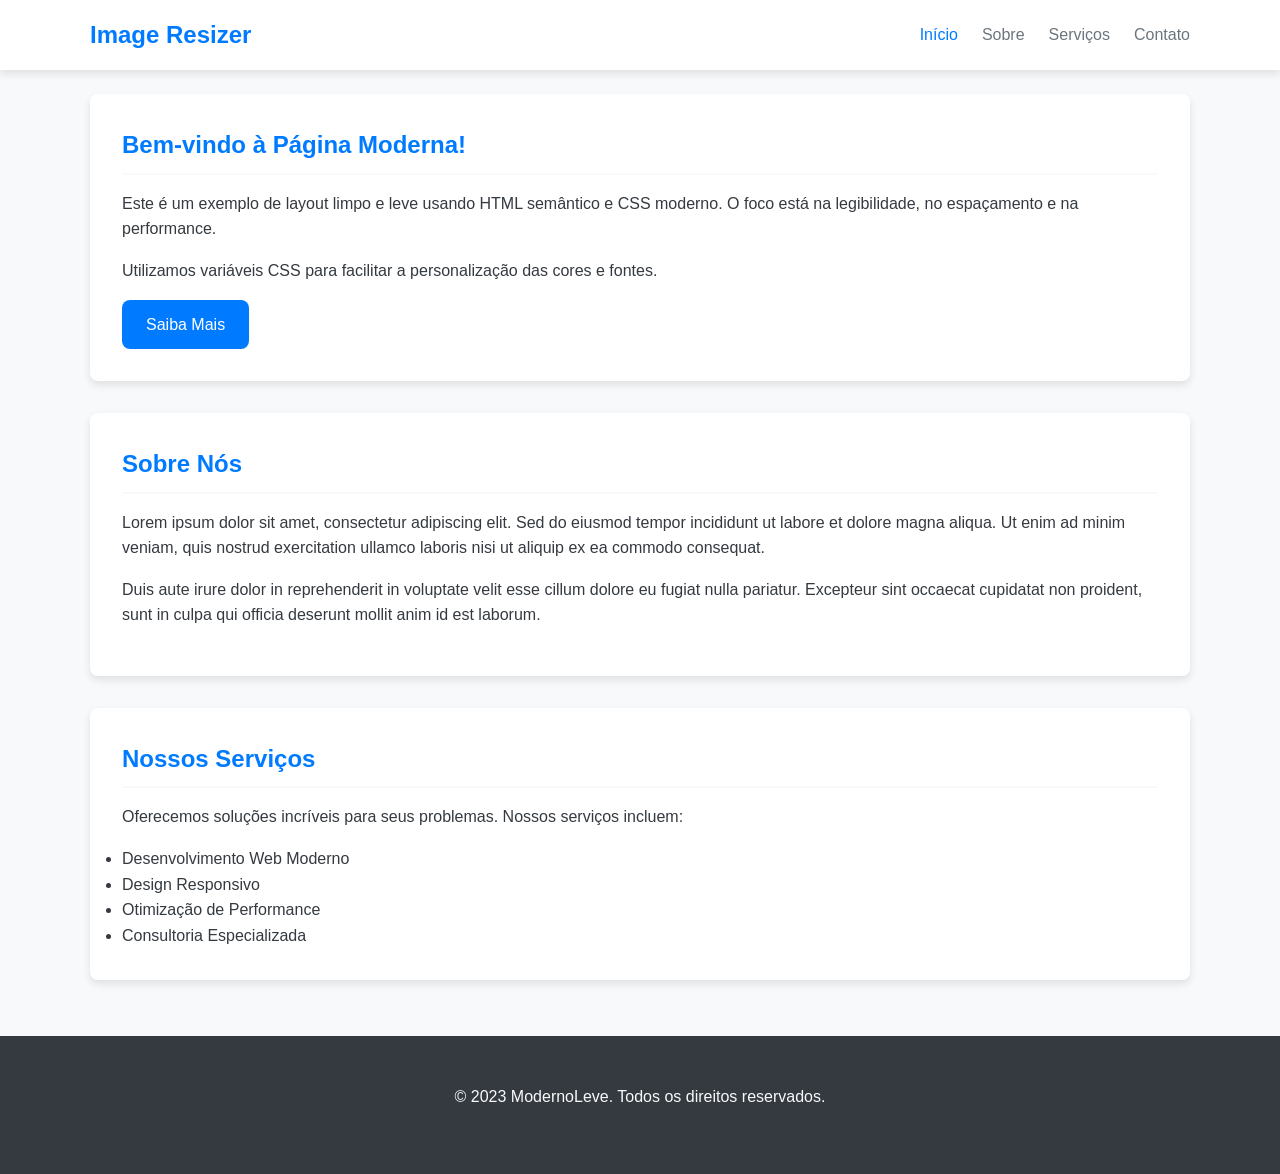
<file: code.html>
<!DOCTYPE html>
<html lang="pt-br">
<head>
    <meta charset="UTF-8">
    <meta name="viewport" content="width=device-width, initial-scale=1.0">
    <title>Image Resizer</title>
    <style>
        /* --- Variáveis CSS (Fácil de customizar) --- */
        :root {
            --cor-primaria: #007bff; /* Azul vibrante */
            --cor-secundaria: #6c757d; /* Cinza suave */
            --cor-fundo: #f8f9fa;    /* Cinza muito claro */
            --cor-texto: #343a40;     /* Cinza escuro */
            --cor-branco: #ffffff;
            --sombra-suave: 0 4px 8px rgba(0, 0, 0, 0.1);
            --borda-radius: 8px;
            --fonte-principal: -apple-system, BlinkMacSystemFont, "Segoe UI", Roboto, Helvetica, Arial, sans-serif, "Apple Color Emoji", "Segoe UI Emoji", "Segoe UI Symbol";
            --espacamento: 1rem; /* 16px por padrão */
        }

        /* --- Reset Básico e Estilos Globais --- */
        * {
            margin: 0;
            padding: 0;
            box-sizing: border-box;
        }

        html {
            scroll-behavior: smooth; /* Rolagem suave */
        }

        body {
            font-family: var(--fonte-principal);
            background-color: var(--cor-fundo);
            color: var(--cor-texto);
            line-height: 1.6;
            display: flex;
            flex-direction: column;
            min-height: 100vh; /* Garante que o footer fique no fim */
        }

        /* --- Container Principal --- */
        .container {
            width: 90%;
            max-width: 1100px; /* Largura máxima */
            margin: 0 auto; /* Centraliza */
            padding: calc(var(--espacamento) * 1.5) 0;
        }

        /* --- Cabeçalho --- */
        .cabecalho {
            background-color: var(--cor-branco);
            box-shadow: var(--sombra-suave);
            padding: var(--espacamento) 0;
            position: sticky; /* Fixa no topo ao rolar */
            top: 0;
            z-index: 10;
        }

        .cabecalho .container {
            display: flex;
            justify-content: space-between;
            align-items: center;
            padding-top: 0;
            padding-bottom: 0;
        }

        .logo {
            font-size: 1.5rem;
            font-weight: bold;
            color: var(--cor-primaria);
            text-decoration: none;
        }

        .navegacao ul {
            list-style: none;
            display: flex;
            gap: calc(var(--espacamento) * 1.5); /* Espaço entre links */
        }

        .navegacao a {
            text-decoration: none;
            color: var(--cor-secundaria);
            font-weight: 500;
            transition: color 0.3s ease;
        }

        .navegacao a:hover,
        .navegacao a.ativo {
            color: var(--cor-primaria);
        }

        /* --- Conteúdo Principal --- */
        main {
            flex-grow: 1; /* Faz o main ocupar o espaço disponível */
        }

        .secao {
            margin-bottom: calc(var(--espacamento) * 2);
            background-color: var(--cor-branco);
            padding: calc(var(--espacamento) * 2);
            border-radius: var(--borda-radius);
            box-shadow: var(--sombra-suave);
        }

        .secao h2 {
            color: var(--cor-primaria);
            margin-bottom: var(--espacamento);
            border-bottom: 2px solid var(--cor-fundo);
            padding-bottom: calc(var(--espacamento) / 2);
        }

        p {
            margin-bottom: var(--espacamento);
        }

        /* --- Botão --- */
        .botao {
            display: inline-block;
            background-color: var(--cor-primaria);
            color: var(--cor-branco);
            padding: calc(var(--espacamento) * 0.75) calc(var(--espacamento) * 1.5);
            border: none;
            border-radius: var(--borda-radius);
            text-decoration: none;
            font-weight: 500;
            cursor: pointer;
            transition: background-color 0.3s ease, transform 0.2s ease;
        }

        .botao:hover {
            background-color: #0056b3; /* Tom mais escuro do azul */
            transform: translateY(-2px); /* Efeito sutil de elevação */
        }

        /* --- Rodapé --- */
        .rodape {
            background-color: var(--cor-texto);
            color: var(--cor-fundo);
            text-align: center;
            padding: calc(var(--espacamento) * 1.5) 0;
            margin-top: auto; /* Empurra para o fim da página */
        }

        /* --- Responsividade --- */
        @media (max-width: 768px) {
            .cabecalho .container {
                flex-direction: column;
                gap: var(--espacamento);
            }

            .navegacao ul {
                flex-direction: column;
                align-items: center;
                gap: calc(var(--espacamento) / 2);
            }

            .container {
                width: 95%;
            }

            .secao {
                padding: var(--espacamento);
            }

            h1 { font-size: 1.8rem; }
            h2 { font-size: 1.4rem; }
        }

    </style>
</head>
<body>

    <header class="cabecalho">
        <div class="container">
            <a href="#" class="logo">Image Resizer</a>
            <nav class="navegacao">
                <ul>
                    <li><a href="#" class="ativo">Início</a></li>
                    <li><a href="#">Sobre</a></li>
                    <li><a href="#">Serviços</a></li>
                    <li><a href="#">Contato</a></li>
                </ul>
            </nav>
        </div>
    </header>

    <main class="container">
        <section class="secao" id="inicio">
            <h2>Bem-vindo à Página Moderna!</h2>
            <p>Este é um exemplo de layout limpo e leve usando HTML semântico e CSS moderno. O foco está na legibilidade, no espaçamento e na performance.</p>
            <p>Utilizamos variáveis CSS para facilitar a personalização das cores e fontes.</p>
            <a href="#sobre" class="botao">Saiba Mais</a>
        </section>

        <section class="secao" id="sobre">
            <h2>Sobre Nós</h2>
            <p>Lorem ipsum dolor sit amet, consectetur adipiscing elit. Sed do eiusmod tempor incididunt ut labore et dolore magna aliqua. Ut enim ad minim veniam, quis nostrud exercitation ullamco laboris nisi ut aliquip ex ea commodo consequat.</p>
            <p>Duis aute irure dolor in reprehenderit in voluptate velit esse cillum dolore eu fugiat nulla pariatur. Excepteur sint occaecat cupidatat non proident, sunt in culpa qui officia deserunt mollit anim id est laborum.</p>
        </section>

        <section class="secao" id="servicos">
            <h2>Nossos Serviços</h2>
            <p>Oferecemos soluções incríveis para seus problemas. Nossos serviços incluem:</p>
            <ul>
                <li>Desenvolvimento Web Moderno</li>
                <li>Design Responsivo</li>
                <li>Otimização de Performance</li>
                <li>Consultoria Especializada</li>
            </ul>
        </section>
    </main>

    <footer class="rodape">
        <div class="container">
            <p>&copy; 2023 ModernoLeve. Todos os direitos reservados.</p>
        </div>
    </footer>

</body>
</html>
</file>
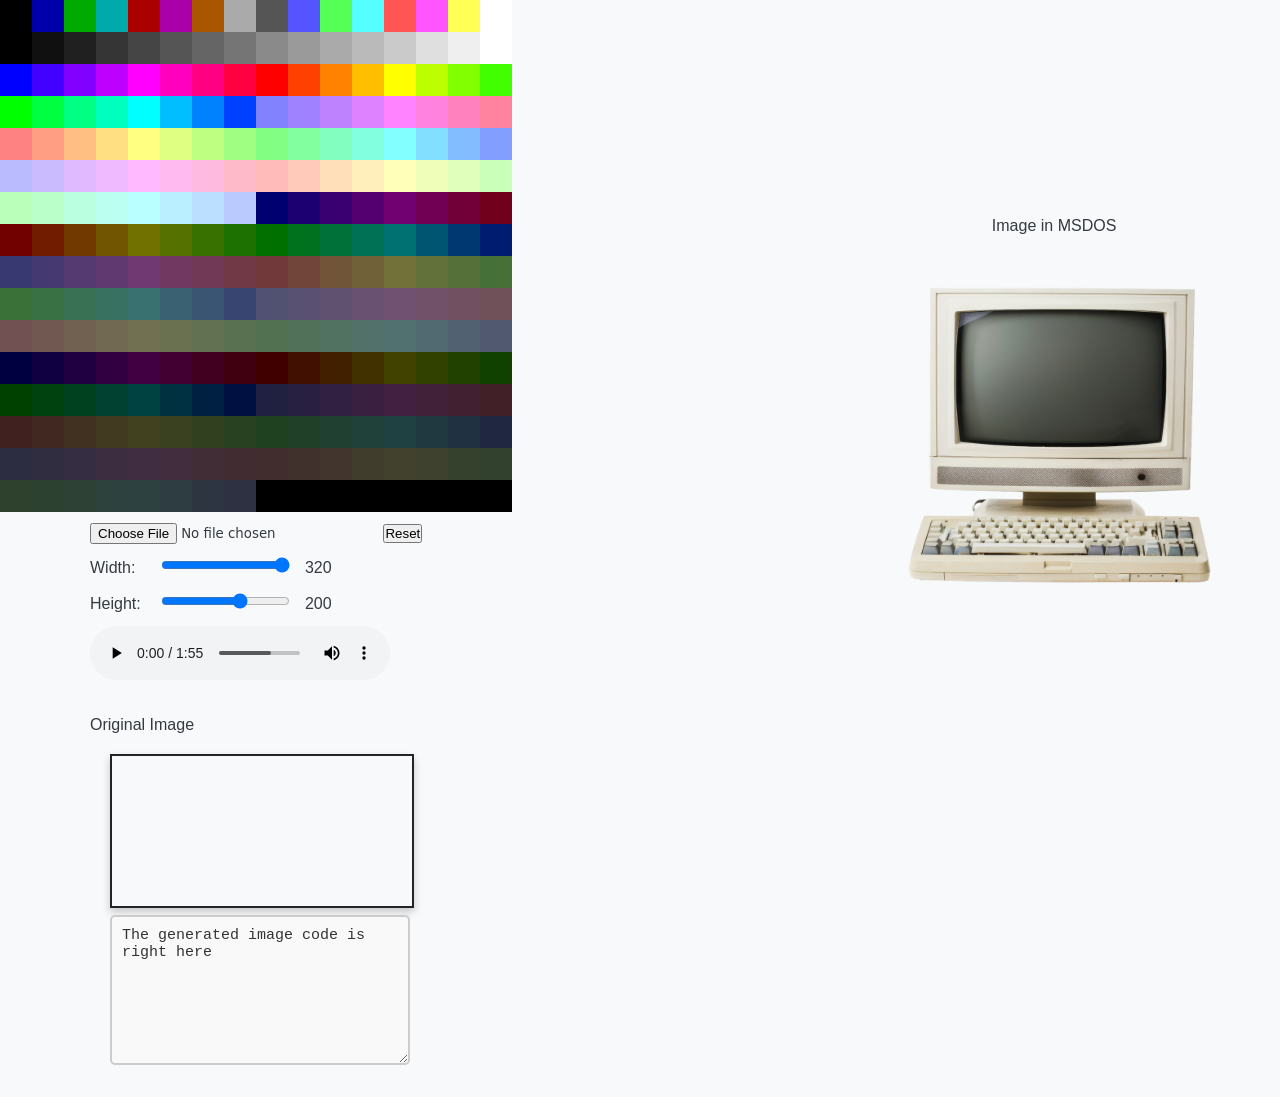
<file: main.html>
<!DOCTYPE html> 
<html lang="en">
<head>
    <meta charset="UTF-8">
    <meta name="viewport" content="width=device-width, initial-scale=1.0">
    <title>Temple</title>
    <link rel="stylesheet" href="style.css">
</head>
<body>
    <div>
        <svg id="palette" xmlns="http://www.w3.org/2000/svg" version="1.0" width="512" height="512">
        <rect id="pal0" width="32" height="32" y="0" x="0" style="fill:#000000;                    stroke-width:0;                    stroke:black;"/>
        <rect id="pal1" width="32" height="32" y="0" x="32" style="fill:#0000AA;                   stroke-width:0;  
            stroke:black;"/>
        <rect id="pal2" width="32" height="32" y="0" x="64" style="fill:#00AA00;                    stroke-width:0;                    stroke:black;"/>
        <rect id="pal3" width="32" height="32" y="0" x="96" style="fill:#00AAAA;                    stroke-width:0;                    stroke:black;"/>
        <rect id="pal4" width="32" height="32" y="0" x="128" style="fill:#AA0000;                    stroke-width:0;                    stroke:black;"/>
        <rect id="pal5" width="32" height="32" y="0" x="160" style="fill:#AA00AA;                    stroke-width:0;                    stroke:black;"/>
        <rect id="pal6" width="32" height="32" y="0" x="192" style="fill:#AA5500;                    stroke-width:0;                    stroke:black;"/>
        <rect id="pal7" width="32" height="32" y="0" x="224" style="fill:#AAAAAA;                    stroke-width:0;                    stroke:black;"/>
        <rect id="pal8" width="32" height="32" y="0" x="256" style="fill:#555555;                    stroke-width:0;                    stroke:black;"/>
        <rect id="pal9" width="32" height="32" y="0" x="288" style="fill:#5555FF;                    stroke-width:0;                    stroke:black;"/>
        <rect id="palA" width="32" height="32" y="0" x="320" style="fill:#55FF55;                    stroke-width:0;                    stroke:black;"/>
        <rect id="palB" width="32" height="32" y="0" x="352" style="fill:#55FFFF;                    stroke-width:0;                    stroke:black;"/>
        <rect id="palC" width="32" height="32" y="0" x="384" style="fill:#FF5555;                    stroke-width:0;                    stroke:black;"/>
        <rect id="palD" width="32" height="32" y="0" x="416" style="fill:#FF55FF;                    stroke-width:0;                    stroke:black;"/>
        <rect id="palE" width="32" height="32" y="0" x="448" style="fill:#FFFF55;                    stroke-width:0;                    stroke:black;"/>
        <rect id="palF" width="32" height="32" y="0" x="480" style="fill:#FFFFFF;                    stroke-width:0;                    stroke:black;"/>
        <rect id="pal10" width="32" height="32" y="32" x="0" style="fill:#000000;                    stroke-width:0;                    stroke:black;"/>
        <rect id="pal11" width="32" height="32" y="32" x="32" style="fill:#101010;                    stroke-width:0;                    stroke:black;"/>
        <rect id="pal12" width="32" height="32" y="32" x="64" style="fill:#202020;                    stroke-width:0;                    stroke:black;"/>
        <rect id="pal13" width="32" height="32" y="32" x="96" style="fill:#353535;                    stroke-width:0;                    stroke:black;"/>
        <rect id="pal14" width="32" height="32" y="32" x="128" style="fill:#454545;                    stroke-width:0;                    stroke:black;"/>
        <rect id="pal15" width="32" height="32" y="32" x="160" style="fill:#555555;                    stroke-width:0;                    stroke:black;"/>
        <rect id="pal16" width="32" height="32" y="32" x="192" style="fill:#656565;                    stroke-width:0;                    stroke:black;"/>
        <rect id="pal17" width="32" height="32" y="32" x="224" style="fill:#757575;                    stroke-width:0;                    stroke:black;"/>
        <rect id="pal18" width="32" height="32" y="32" x="256" style="fill:#8A8A8A;                    stroke-width:0;                    stroke:black;"/>
        <rect id="pal19" width="32" height="32" y="32" x="288" style="fill:#9A9A9A;                    stroke-width:0;                    stroke:black;"/>
        <rect id="pal1A" width="32" height="32" y="32" x="320" style="fill:#AAAAAA;                    stroke-width:0;                    stroke:black;"/>
         <rect id="pal1B" width="32" height="32" y="32" x="352" style="fill:#BABABA;                    stroke-width:0;                    stroke:black;"/>
        <rect id="pal1C" width="32" height="32" y="32" x="384" style="fill:#CACACA;                    stroke-width:0;                    stroke:black;"/>
        <rect id="pal1D" width="32" height="32" y="32" x="416" style="fill:#DFDFDF;                    stroke-width:0;                    stroke:black;" />
        <rect id="pal1E" width="32" height="32" y="32" x="448" style="fill:#EFEFEF;                    stroke-width:0;                    stroke:black;"/>
        <rect id="pal1F" width="32" height="32" y="32" x="480" style="fill:#FFFFFF;                    stroke-width:0;                    stroke:black;"/>
        <rect id="pal20" width="32" height="32" y="64" x="0" style="fill:#0000FF;                    stroke-width:0;                    stroke:black;"/>
        <rect id="pal21" width="32" height="32" y="64" x="32" style="fill:#4100FF;                    stroke-width:0;                    stroke:black;"/>
        <rect id="pal22" width="32" height="32" y="64" x="64" style="fill:#8200FF;                    stroke-width:0;                    stroke:black;"/>
        <rect id="pal23" width="32" height="32" y="64" x="96" style="fill:#BE00FF;                    stroke-width:0;                    stroke:black;"/>
        <rect id="pal24" width="32" height="32" y="64" x="128" style="fill:#FF00FF;                    stroke-width:0;                    stroke:black;"/>
        <rect id="pal25" width="32" height="32" y="64" x="160" style="fill:#FF00BE;                    stroke-width:0;                    stroke:black;"/>
        <rect id="pal26" width="32" height="32" y="64" x="192" style="fill:#FF0082;                    stroke-width:0;                    stroke:black;"/>
        <rect id="pal27" width="32" height="32" y="64" x="224" style="fill:#FF0041;                    stroke-width:0;                    stroke:black;"/>
        <rect id="pal28" width="32" height="32" y="64" x="256" style="fill:#FF0000;                    stroke-width:0;                    stroke:black;"/>
        <rect id="pal29" width="32" height="32" y="64" x="288" style="fill:#FF4100;                    stroke-width:0;                    stroke:black;"/>
        <rect id="pal2A" width="32" height="32" y="64" x="320" style="fill:#FF8200;                    stroke-width:0;                    stroke:black;"/>
        <rect id="pal2B" width="32" height="32" y="64" x="352" style="fill:#FFBE00;                    stroke-width:0;                    stroke:black;"/>
        <rect id="pal2C" width="32" height="32" y="64" x="384" style="fill:#FFFF00;                    stroke-width:0;                    stroke:black;"/>
      <rect id="pal2D" width="32" height="32" y="64" x="416" style="fill:#BEFF00;                    stroke-width:0;                    stroke:black;"/>
      <rect id="pal2E" width="32" height="32" y="64" x="448" style="fill:#82FF00;                    stroke-width:0;                    stroke:black;"/>
      <rect id="pal2F" width="32" height="32" y="64" x="480" style="fill:#41FF00;                    stroke-width:0;                    stroke:black;"/>
      <rect id="pal30" width="32" height="32" y="96" x="0" style="fill:#00FF00;                    stroke-width:0;                    stroke:black;"/>
      <rect id="pal31" width="32" height="32" y="96" x="32" style="fill:#00FF41;                    stroke-width:0;                    stroke:black;"/>
      <rect id="pal32" width="32" height="32" y="96" x="64" style="fill:#00FF82;                    stroke-width:0;                    stroke:black;"/>
      <rect id="pal33" width="32" height="32" y="96" x="96" style="fill:#00FFBE;                    stroke-width:0;                    stroke:black;"/>
      <rect id="pal34" width="32" height="32" y="96" x="128" style="fill:#00FFFF;                    stroke-width:0;                    stroke:black;"/>
      <rect id="pal35" width="32" height="32" y="96" x="160" style="fill:#00BEFF;                    stroke-width:0;                    stroke:black;"/>
      <rect id="pal36" width="32" height="32" y="96" x="192" style="fill:#0082FF;                    stroke-width:0;                    stroke:black;"/>
      <rect id="pal37" width="32" height="32" y="96" x="224" style="fill:#0041FF;                    stroke-width:0;                    stroke:black;"/>
      <rect id="pal38" width="32" height="32" y="96" x="256" style="fill:#8282FF;                    stroke-width:0;                    stroke:black;"/>
      <rect id="pal39" width="32" height="32" y="96" x="288" style="fill:#9E82FF;                    stroke-width:0;                    stroke:black;"/>
      <rect id="pal3A" width="32" height="32" y="96" x="320" style="fill:#BE82FF;                    stroke-width:0;                    stroke:black;"/>
      <rect id="pal3B" width="32" height="32" y="96" x="352" style="fill:#DF82FF;                    stroke-width:0;                    stroke:black;"/>
      <rect id="pal3C" width="32" height="32" y="96" x="384" style="fill:#FF82FF;                    stroke-width:0;                    stroke:black;"/>
      <rect id="pal3D" width="32" height="32" y="96" x="416" style="fill:#FF82DF;                    stroke-width:0;                    stroke:black;"/>
      <rect id="pal3E" width="32" height="32" y="96" x="448" style="fill:#FF82BE;                    stroke-width:0;                    stroke:black;"/>
      <rect id="pal3F" width="32" height="32" y="96" x="480" style="fill:#FF829E;                    stroke-width:0;                    stroke:black;"/>
      <rect id="pal40" width="32" height="32" y="128" x="0" style="fill:#FF8282;                    stroke-width:0;                    stroke:black;"/>
      <rect id="pal41" width="32" height="32" y="128" x="32" style="fill:#FF9E82;                    stroke-width:0;                    stroke:black;"/>
      <rect id="pal42" width="32" height="32" y="128" x="64" style="fill:#FFBE82;                    stroke-width:0;                    stroke:black;"/>
      <rect id="pal43" width="32" height="32" y="128" x="96" style="fill:#FFDF82;                    stroke-width:0;                    stroke:black;"/>
      <rect id="pal44" width="32" height="32" y="128" x="128" style="fill:#FFFF82;                    stroke-width:0;                    stroke:black;"/>
      <rect id="pal45" width="32" height="32" y="128" x="160" style="fill:#DFFF82;                    stroke-width:0;                    stroke:black;"/>
      <rect id="pal46" width="32" height="32" y="128" x="192" style="fill:#BEFF82;                    stroke-width:0;                    stroke:black;"/>
      <rect id="pal47" width="32" height="32" y="128" x="224" style="fill:#9EFF82;                    stroke-width:0;                    stroke:black;"/>
      <rect id="pal48" width="32" height="32" y="128" x="256" style="fill:#82FF82;                    stroke-width:0;                    stroke:black;"/>
      <rect id="pal49" width="32" height="32" y="128" x="288" style="fill:#82FF9E;                    stroke-width:0;                    stroke:black;"/>
      <rect id="pal4A" width="32" height="32" y="128" x="320" style="fill:#82FFBE;                    stroke-width:0;                    stroke:black;"/>
      <rect id="pal4B" width="32" height="32" y="128" x="352" style="fill:#82FFDF;                    stroke-width:0;                    stroke:black;"/>
      <rect id="pal4C" width="32" height="32" y="128" x="384" style="fill:#82FFFF;                    stroke-width:0;                    stroke:black;"/>
      <rect id="pal4D" width="32" height="32" y="128" x="416" style="fill:#82DFFF;                    stroke-width:0;                    stroke:black;"/>
      <rect id="pal4E" width="32" height="32" y="128" x="448" style="fill:#82BEFF;                    stroke-width:0;                    stroke:black;"/>
      <rect id="pal4F" width="32" height="32" y="128" x="480" style="fill:#829EFF;                    stroke-width:0;                    stroke:black;"/>
      <rect id="pal50" width="32" height="32" y="160" x="0" style="fill:#BABAFF;                    stroke-width:0;                    stroke:black;"/>
      <rect id="pal51" width="32" height="32" y="160" x="32" style="fill:#CABAFF;                    stroke-width:0;                    stroke:black;"/>
      <rect id="pal52" width="32" height="32" y="160" x="64" style="fill:#DFBAFF;                    stroke-width:0;                    stroke:black;"/>
      <rect id="pal53" width="32" height="32" y="160" x="96" style="fill:#EFBAFF;                    stroke-width:0;                    stroke:black;"/>
      <rect id="pal54" width="32" height="32" y="160" x="128" style="fill:#FFBAFF;                    stroke-width:0;                    stroke:black;"/>
      <rect id="pal55" width="32" height="32" y="160" x="160" style="fill:#FFBAEF;                    stroke-width:0;                    stroke:black;"/>
      <rect id="pal56" width="32" height="32" y="160" x="192" style="fill:#FFBADF;                    stroke-width:0;                    stroke:black;"/>
      <rect id="pal57" width="32" height="32" y="160" x="224" style="fill:#FFBACA;                    stroke-width:0;                    stroke:black;"/>
      <rect id="pal58" width="32" height="32" y="160" x="256" style="fill:#FFBABA;                    stroke-width:0;                    stroke:black;"/>
      <rect id="pal59" width="32" height="32" y="160" x="288" style="fill:#FFCABA;                    stroke-width:0;                    stroke:black;"/>
      <rect id="pal5A" width="32" height="32" y="160" x="320" style="fill:#FFDFBA;                    stroke-width:0;                    stroke:black;"/>
      <rect id="pal5B" width="32" height="32" y="160" x="352" style="fill:#FFEFBA;                    stroke-width:0;                    stroke:black;"/>
      <rect id="pal5C" width="32" height="32" y="160" x="384" style="fill:#FFFFBA;                    stroke-width:0;                    stroke:black;"/>
      <rect id="pal5D" width="32" height="32" y="160" x="416" style="fill:#EFFFBA;                    stroke-width:0;                    stroke:black;"/>
      <rect id="pal5E" width="32" height="32" y="160" x="448" style="fill:#DFFFBA;                    stroke-width:0;                    stroke:black;"/>
      <rect id="pal5F" width="32" height="32" y="160" x="480" style="fill:#CAFFBA;                    stroke-width:0;                    stroke:black;"/>
      <rect id="pal60" width="32" height="32" y="192" x="0" style="fill:#BAFFBA;                    stroke-width:0;                    stroke:black;"/>
      <rect id="pal61" width="32" height="32" y="192" x="32" style="fill:#BAFFCA;                    stroke-width:0;                    stroke:black;"/>
      <rect id="pal62" width="32" height="32" y="192" x="64" style="fill:#BAFFDF;                    stroke-width:0;                    stroke:black;"/>
      <rect id="pal63" width="32" height="32" y="192" x="96" style="fill:#BAFFEF;                    stroke-width:0;                    stroke:black;"/>
      <rect id="pal64" width="32" height="32" y="192" x="128" style="fill:#BAFFFF;                    stroke-width:0;                    stroke:black;"/>
      <rect id="pal65" width="32" height="32" y="192" x="160" style="fill:#BAEFFF;                    stroke-width:0;                    stroke:black;"/>
      <rect id="pal66" width="32" height="32" y="192" x="192" style="fill:#BADFFF;                    stroke-width:0;                    stroke:black;"/>
      <rect id="pal67" width="32" height="32" y="192" x="224" style="fill:#BACAFF;                    stroke-width:0;                    stroke:black;"/>
      <rect id="pal68" width="32" height="32" y="192" x="256" style="fill:#000071;                    stroke-width:0;                    stroke:black;"/>
      <rect id="pal69" width="32" height="32" y="192" x="288" style="fill:#1C0071;                    stroke-width:0;                    stroke:black;"/>
      <rect id="pal6A" width="32" height="32" y="192" x="320" style="fill:#390071;                    stroke-width:0;                    stroke:black;"/>
      <rect id="pal6B" width="32" height="32" y="192" x="352" style="fill:#550071;                    stroke-width:0;                    stroke:black;"/>
      <rect id="pal6C" width="32" height="32" y="192" x="384" style="fill:#710071;                    stroke-width:0;                    stroke:black;"/>
      <rect id="pal6D" width="32" height="32" y="192" x="416" style="fill:#710055;                    stroke-width:0;                    stroke:black;"/>
      <rect id="pal6E" width="32" height="32" y="192" x="448" style="fill:#710039;                    stroke-width:0;                    stroke:black;"/>
      <rect id="pal6F" width="32" height="32" y="192" x="480" style="fill:#71001C;                    stroke-width:0;                    stroke:black;"/>
      <rect id="pal70" width="32" height="32" y="224" x="0" style="fill:#710000;                    stroke-width:0;                    stroke:black;"/>
      <rect id="pal71" width="32" height="32" y="224" x="32" style="fill:#711C00;                    stroke-width:0;                    stroke:black;"/>
      <rect id="pal72" width="32" height="32" y="224" x="64" style="fill:#713900;                    stroke-width:0;                    stroke:black;"/>
      <rect id="pal73" width="32" height="32" y="224" x="96" style="fill:#715500;                    stroke-width:0;                    stroke:black;"/>
      <rect id="pal74" width="32" height="32" y="224" x="128" style="fill:#717100;                    stroke-width:0;                    stroke:black;"/>
      <rect id="pal75" width="32" height="32" y="224" x="160" style="fill:#557100;                    stroke-width:0;                    stroke:black;"/>
      <rect id="pal76" width="32" height="32" y="224" x="192" style="fill:#397100;                    stroke-width:0;                    stroke:black;"/>
      <rect id="pal77" width="32" height="32" y="224" x="224" style="fill:#1C7100;                    stroke-width:0;                    stroke:black;"/>
      <rect id="pal78" width="32" height="32" y="224" x="256" style="fill:#007100;                    stroke-width:0;                    stroke:black;"/>
      <rect id="pal79" width="32" height="32" y="224" x="288" style="fill:#00711C;                    stroke-width:0;                    stroke:black;"/>
      <rect id="pal7A" width="32" height="32" y="224" x="320" style="fill:#007139;                    stroke-width:0;                    stroke:black;"/>
      <rect id="pal7B" width="32" height="32" y="224" x="352" style="fill:#007155;                    stroke-width:0;                    stroke:black;"/>
      <rect id="pal7C" width="32" height="32" y="224" x="384" style="fill:#007171;                    stroke-width:0;                    stroke:black;"/>
      <rect id="pal7D" width="32" height="32" y="224" x="416" style="fill:#005571;                    stroke-width:0;                    stroke:black;"/>
      <rect id="pal7E" width="32" height="32" y="224" x="448" style="fill:#003971;                    stroke-width:0;                    stroke:black;"/>
      <rect id="pal7F" width="32" height="32" y="224" x="480" style="fill:#001C71;                    stroke-width:0;                    stroke:black;"/>
      <rect id="pal80" width="32" height="32" y="256" x="0" style="fill:#393971;                    stroke-width:0;                    stroke:black;"/>
      <rect id="pal81" width="32" height="32" y="256" x="32" style="fill:#453971;                    stroke-width:0;                    stroke:black;"/>
      <rect id="pal82" width="32" height="32" y="256" x="64" style="fill:#553971;                    stroke-width:0;                    stroke:black;"/>
      <rect id="pal83" width="32" height="32" y="256" x="96" style="fill:#613971;                    stroke-width:0;                    stroke:black;"/>
      <rect id="pal84" width="32" height="32" y="256" x="128" style="fill:#713971;                    stroke-width:0;                    stroke:black;"/>
      <rect id="pal85" width="32" height="32" y="256" x="160" style="fill:#713961;                    stroke-width:0;                    stroke:black;"/>
      <rect id="pal86" width="32" height="32" y="256" x="192" style="fill:#713955;                    stroke-width:0;                    stroke:black;"/>
      <rect id="pal87" width="32" height="32" y="256" x="224" style="fill:#713945;                    stroke-width:0;                    stroke:black;"/>
      <rect id="pal88" width="32" height="32" y="256" x="256" style="fill:#713939;                    stroke-width:0;                    stroke:black;"/>
      <rect id="pal89" width="32" height="32" y="256" x="288" style="fill:#714539;                    stroke-width:0;                    stroke:black;"/>
      <rect id="pal8A" width="32" height="32" y="256" x="320" style="fill:#715539;                    stroke-width:0;                    stroke:black;"/>
      <rect id="pal8B" width="32" height="32" y="256" x="352" style="fill:#716139;                    stroke-width:0;                    stroke:black;"/>
      <rect id="pal8C" width="32" height="32" y="256" x="384" style="fill:#717139;                    stroke-width:0;                    stroke:black;"/>
      <rect id="pal8D" width="32" height="32" y="256" x="416" style="fill:#617139;                    stroke-width:0;                    stroke:black;"/>
      <rect id="pal8E" width="32" height="32" y="256" x="448" style="fill:#557139;                    stroke-width:0;                    stroke:black;"/>
      <rect id="pal8F" width="32" height="32" y="256" x="480" style="fill:#457139;                    stroke-width:0;                    stroke:black;"/>
      <rect id="pal90" width="32" height="32" y="288" x="0" style="fill:#397139;                    stroke-width:0;                    stroke:black;"/>
      <rect id="pal91" width="32" height="32" y="288" x="32" style="fill:#397145;                    stroke-width:0;                    stroke:black;"/>
      <rect id="pal92" width="32" height="32" y="288" x="64" style="fill:#397155;                    stroke-width:0;                    stroke:black;"/>
      <rect id="pal93" width="32" height="32" y="288" x="96" style="fill:#397161;                    stroke-width:0;                    stroke:black;"/>
      <rect id="pal94" width="32" height="32" y="288" x="128" style="fill:#397171;                    stroke-width:0;                    stroke:black;"/>
      <rect id="pal95" width="32" height="32" y="288" x="160" style="fill:#396171;                    stroke-width:0;                    stroke:black;"/>
      <rect id="pal96" width="32" height="32" y="288" x="192" style="fill:#395571;                    stroke-width:0;                    stroke:black;"/>
      <rect id="pal97" width="32" height="32" y="288" x="224" style="fill:#394571;                    stroke-width:0;                    stroke:black;"/>
      <rect id="pal98" width="32" height="32" y="288" x="256" style="fill:#515171;                    stroke-width:0;                    stroke:black;"/>
      <rect id="pal99" width="32" height="32" y="288" x="288" style="fill:#595171;                    stroke-width:0;                    stroke:black;"/>
      <rect id="pal9A" width="32" height="32" y="288" x="320" style="fill:#615171;                    stroke-width:0;                    stroke:black;"/>
      <rect id="pal9B" width="32" height="32" y="288" x="352" style="fill:#695171;                    stroke-width:0;                    stroke:black;"/>
      <rect id="pal9C" width="32" height="32" y="288" x="384" style="fill:#715171;                    stroke-width:0;                    stroke:black;"/>
      <rect id="pal9D" width="32" height="32" y="288" x="416" style="fill:#715169;                    stroke-width:0;                    stroke:black;"/>
      <rect id="pal9E" width="32" height="32" y="288" x="448" style="fill:#715161;                    stroke-width:0;                    stroke:black;"/>
      <rect id="pal9F" width="32" height="32" y="288" x="480" style="fill:#715159;                    stroke-width:0;                    stroke:black;"/>
      <rect id="palA0" width="32" height="32" y="320" x="0" style="fill:#715151;                    stroke-width:0;                    stroke:black;"/>
      <rect id="palA1" width="32" height="32" y="320" x="32" style="fill:#715951;                    stroke-width:0;                    stroke:black;"/>
      <rect id="palA2" width="32" height="32" y="320" x="64" style="fill:#716151;                    stroke-width:0;                    stroke:black;"/>
      <rect id="palA3" width="32" height="32" y="320" x="96" style="fill:#716951;                    stroke-width:0;                    stroke:black;"/>
      <rect id="palA4" width="32" height="32" y="320" x="128" style="fill:#717151;                    stroke-width:0;                    stroke:black;"/>
      <rect id="palA5" width="32" height="32" y="320" x="160" style="fill:#697151;                    stroke-width:0;                    stroke:black;"/>
      <rect id="palA6" width="32" height="32" y="320" x="192" style="fill:#617151;                    stroke-width:0;                    stroke:black;"/>
      <rect id="palA7" width="32" height="32" y="320" x="224" style="fill:#597151;                    stroke-width:0;                    stroke:black;"/>
      <rect id="palA8" width="32" height="32" y="320" x="256" style="fill:#517151;                    stroke-width:0;                    stroke:black;"/>
      <rect id="palA9" width="32" height="32" y="320" x="288" style="fill:#517159;                    stroke-width:0;                    stroke:black;"/>
      <rect id="palAA" width="32" height="32" y="320" x="320" style="fill:#517161;                    stroke-width:0;                    stroke:black;"/>
      <rect id="palAB" width="32" height="32" y="320" x="352" style="fill:#517169;                    stroke-width:0;                    stroke:black;"/>
      <rect id="palAC" width="32" height="32" y="320" x="384" style="fill:#517171;                    stroke-width:0;                    stroke:black;"/>
      <rect id="palAD" width="32" height="32" y="320" x="416" style="fill:#516971;                    stroke-width:0;                    stroke:black;"/>
      <rect id="palAE" width="32" height="32" y="320" x="448" style="fill:#516171;                    stroke-width:0;                    stroke:black;"/>
      <rect id="palAF" width="32" height="32" y="320" x="480" style="fill:#515971;                    stroke-width:0;                    stroke:black;"/>
      <rect id="palB0" width="32" height="32" y="352" x="0" style="fill:#000041;                    stroke-width:0;                    stroke:black;"/>
      <rect id="palB1" width="32" height="32" y="352" x="32" style="fill:#100041;                    stroke-width:0;                    stroke:black;"/>
      <rect id="palB2" width="32" height="32" y="352" x="64" style="fill:#200041;                    stroke-width:0;                    stroke:black;"/>
      <rect id="palB3" width="32" height="32" y="352" x="96" style="fill:#310041;                    stroke-width:0;                    stroke:black;"/>
      <rect id="palB4" width="32" height="32" y="352" x="128" style="fill:#410041;                    stroke-width:0;                    stroke:black;"/>
      <rect id="palB5" width="32" height="32" y="352" x="160" style="fill:#410031;                    stroke-width:0;                    stroke:black;"/>
      <rect id="palB6" width="32" height="32" y="352" x="192" style="fill:#410020;                    stroke-width:0;                    stroke:black;"/>
      <rect id="palB7" width="32" height="32" y="352" x="224" style="fill:#410010;                    stroke-width:0;                    stroke:black;"/>
      <rect id="palB8" width="32" height="32" y="352" x="256" style="fill:#410000;                    stroke-width:0;                    stroke:black;"/>
      <rect id="palB9" width="32" height="32" y="352" x="288" style="fill:#411000;                    stroke-width:0;                    stroke:black;"/>
      <rect id="palBA" width="32" height="32" y="352" x="320" style="fill:#412000;                    stroke-width:0;                    stroke:black;"/>
      <rect id="palBB" width="32" height="32" y="352" x="352" style="fill:#413100;                    stroke-width:0;                    stroke:black;"/>
      <rect id="palBC" width="32" height="32" y="352" x="384" style="fill:#414100;                    stroke-width:0;                    stroke:black;"/>
      <rect id="palBD" width="32" height="32" y="352" x="416" style="fill:#314100;                    stroke-width:0;                    stroke:black;"/>
      <rect id="palBE" width="32" height="32" y="352" x="448" style="fill:#204100;                    stroke-width:0;                    stroke:black;"/>
      <rect id="palBF" width="32" height="32" y="352" x="480" style="fill:#104100;                    stroke-width:0;                    stroke:black;"/>
      <rect id="palC0" width="32" height="32" y="384" x="0" style="fill:#004100;                    stroke-width:0;                    stroke:black;"/>
      <rect id="palC1" width="32" height="32" y="384" x="32" style="fill:#004110;                    stroke-width:0;                    stroke:black;"/>
      <rect id="palC2" width="32" height="32" y="384" x="64" style="fill:#004120;                    stroke-width:0;                    stroke:black;"/>
      <rect id="palC3" width="32" height="32" y="384" x="96" style="fill:#004131;                    stroke-width:0;                    stroke:black;"/>
      <rect id="palC4" width="32" height="32" y="384" x="128" style="fill:#004141;                    stroke-width:0;                    stroke:black;"/>
      <rect id="palC5" width="32" height="32" y="384" x="160" style="fill:#003141;                    stroke-width:0;                    stroke:black;"/>
      <rect id="palC6" width="32" height="32" y="384" x="192" style="fill:#002041;                    stroke-width:0;                    stroke:black;"/>
      <rect id="palC7" width="32" height="32" y="384" x="224" style="fill:#001041;                    stroke-width:0;                    stroke:black;"/>
      <rect id="palC8" width="32" height="32" y="384" x="256" style="fill:#202041;                    stroke-width:0;                    stroke:black;"/>
      <rect id="palC9" width="32" height="32" y="384" x="288" style="fill:#282041;                    stroke-width:0;                    stroke:black;"/>
      <rect id="palCA" width="32" height="32" y="384" x="320" style="fill:#312041;                    stroke-width:0;                    stroke:black;"/>
      <rect id="palCB" width="32" height="32" y="384" x="352" style="fill:#392041;                    stroke-width:0;                    stroke:black;"/>
      <rect id="palCC" width="32" height="32" y="384" x="384" style="fill:#412041;                    stroke-width:0;                    stroke:black;"/>
      <rect id="palCD" width="32" height="32" y="384" x="416" style="fill:#412039;                    stroke-width:0;                    stroke:black;"/>
      <rect id="palCE" width="32" height="32" y="384" x="448" style="fill:#412031;                    stroke-width:0;                    stroke:black;"/>
      <rect id="palCF" width="32" height="32" y="384" x="480" style="fill:#412028;                    stroke-width:0;                    stroke:black;"/>
      <rect id="palD0" width="32" height="32" y="416" x="0" style="fill:#412020;                    stroke-width:0;                    stroke:black;"/>
      <rect id="palD1" width="32" height="32" y="416" x="32" style="fill:#412820;                    stroke-width:0;                    stroke:black;"/>
      <rect id="palD2" width="32" height="32" y="416" x="64" style="fill:#413120;                    stroke-width:0;                    stroke:black;"/>
      <rect id="palD3" width="32" height="32" y="416" x="96" style="fill:#413920;                    stroke-width:0;                    stroke:black;"/>
      <rect id="palD4" width="32" height="32" y="416" x="128" style="fill:#414120;                    stroke-width:0;                    stroke:black;"/>
      <rect id="palD5" width="32" height="32" y="416" x="160" style="fill:#394120;                    stroke-width:0;                    stroke:black;"/>
      <rect id="palD6" width="32" height="32" y="416" x="192" style="fill:#314120;                    stroke-width:0;                    stroke:black;"/>
      <rect id="palD7" width="32" height="32" y="416" x="224" style="fill:#284120;                    stroke-width:0;                    stroke:black;"/>
      <rect id="palD8" width="32" height="32" y="416" x="256" style="fill:#204120;                    stroke-width:0;                    stroke:black;"/>
      <rect id="palD9" width="32" height="32" y="416" x="288" style="fill:#204128;                    stroke-width:0;                    stroke:black;"/>
      <rect id="palDA" width="32" height="32" y="416" x="320" style="fill:#204131;                    stroke-width:0;                    stroke:black;"/>
      <rect id="palDB" width="32" height="32" y="416" x="352" style="fill:#204139;                    stroke-width:0;                    stroke:black;"/>
      <rect id="palDC" width="32" height="32" y="416" x="384" style="fill:#204141;                    stroke-width:0;                    stroke:black;"/>
      <rect id="palDD" width="32" height="32" y="416" x="416" style="fill:#203941;                    stroke-width:0;                    stroke:black;"/>
      <rect id="palDE" width="32" height="32" y="416" x="448" style="fill:#203141;                    stroke-width:0;                    stroke:black;"/>
      <rect id="palDF" width="32" height="32" y="416" x="480" style="fill:#202841;                    stroke-width:0;                    stroke:black;"/>
      <rect id="palE0" width="32" height="32" y="448" x="0" style="fill:#2D2D41;                    stroke-width:0;                    stroke:black;"/>
      <rect id="palE1" width="32" height="32" y="448" x="32" style="fill:#312D41;                    stroke-width:0;                    stroke:black;"/>
      <rect id="palE2" width="32" height="32" y="448" x="64" style="fill:#352D41;                    stroke-width:0;                    stroke:black;"/>
      <rect id="palE3" width="32" height="32" y="448" x="96" style="fill:#3D2D41;                    stroke-width:0;                    stroke:black;"/>
      <rect id="palE4" width="32" height="32" y="448" x="128" style="fill:#412D41;                    stroke-width:0;                    stroke:black;"/>
      <rect id="palE5" width="32" height="32" y="448" x="160" style="fill:#412D3D;                    stroke-width:0;                    stroke:black;"/>
      <rect id="palE6" width="32" height="32" y="448" x="192" style="fill:#412D35;                    stroke-width:0;                    stroke:black;"/>
      <rect id="palE7" width="32" height="32" y="448" x="224" style="fill:#412D31;                    stroke-width:0;                    stroke:black;"/>
      <rect id="palE8" width="32" height="32" y="448" x="256" style="fill:#412D2D;                    stroke-width:0;                    stroke:black;"/>
      <rect id="palE9" width="32" height="32" y="448" x="288" style="fill:#41312D;                    stroke-width:0;                    stroke:black;"/>
      <rect id="palEA" width="32" height="32" y="448" x="320" style="fill:#41352D;                    stroke-width:0;                    stroke:black;"/>
      <rect id="palEB" width="32" height="32" y="448" x="352" style="fill:#413D2D;                    stroke-width:0;                    stroke:black;"/>
      <rect id="palEC" width="32" height="32" y="448" x="384" style="fill:#41412D;                    stroke-width:0;                    stroke:black;"/>
      <rect id="palED" width="32" height="32" y="448" x="416" style="fill:#3D412D;                    stroke-width:0;                    stroke:black;"/>
      <rect id="palEE" width="32" height="32" y="448" x="448" style="fill:#35412D;                    stroke-width:0;                    stroke:black;"/>
      <rect id="palEF" width="32" height="32" y="448" x="480" style="fill:#31412D;                    stroke-width:0;                    stroke:black;"/>
      <rect id="palF0" width="32" height="32" y="480" x="0" style="fill:#2D412D;                    stroke-width:0;                    stroke:black;"/>
      <rect id="palF1" width="32" height="32" y="480" x="32" style="fill:#2D4131;                    stroke-width:0;                    stroke:black;"/>
      <rect id="palF2" width="32" height="32" y="480" x="64" style="fill:#2D4135;                    stroke-width:0;                    stroke:black;"/>
      <rect id="palF3" width="32" height="32" y="480" x="96" style="fill:#2D413D;                    stroke-width:0;                    stroke:black;"/>
      <rect id="palF4" width="32" height="32" y="480" x="128" style="fill:#2D4141;                    stroke-width:0;                    stroke:black;"/>
      <rect id="palF5" width="32" height="32" y="480" x="160" style="fill:#2D3D41;                    stroke-width:0;                    stroke:black;"/>
      <rect id="palF6" width="32" height="32" y="480" x="192" style="fill:#2D3541;                    stroke-width:0;                    stroke:black;"/>
      <rect id="palF7" width="32" height="32" y="480" x="224" style="fill:#2D3141;                    stroke-width:0;                    stroke:black;"/>
      <rect id="palF8" width="32" height="32" y="480" x="256" style="fill:#000000;                    stroke-width:0;                    stroke:black;"/>
      <rect id="palF9" width="32" height="32" y="480" x="288" style="fill:#000000;                    stroke-width:0;                    stroke:black;"/>
      <rect id="palFA" width="32" height="32" y="480" x="320" style="fill:#000000;                    stroke-width:0;                    stroke:black;"/>
      <rect id="palFB" width="32" height="32" y="480" x="352" style="fill:#000000;                    stroke-width:0;                    stroke:black;"/>
      <rect id="palFC" width="32" height="32" y="480" x="384" style="fill:#000000;                    stroke-width:0;                    stroke:black;"/>
      <rect id="palFD" width="32" height="32" y="480" x="416" style="fill:#000000;                    stroke-width:0;                    stroke:black;"/>
      <rect id="palFE" width="32" height="32" y="480" x="448" style="fill:#000000;                    stroke-width:0;                    stroke:black;"/>
      <rect id="palFF" width="32" height="32" y="480" x="480" style="fill:#000000;                    stroke-width:0;                    stroke:black;"/>
</svg>
        <br>
        <input type="file" id="fileInput"></input>
        <button id="resetpalette">Reset</button>

        <div class="range-container">
            <label for="widthImage">Width:</label>
            <input type="range" id="widthImage" min="1" max="320" value="320"></input>
            <span id="widthValue">320</span>
        </div>
        <div class="range-container">
            <label for="heightImage">Height:</label>
            <input type="range" id="heightImage" min="1" max="320" value="200"></input>
            <span id="heightValue">200</span>
        </div>
        <audio id="bgm" src="templeos.ogg" controls loop preload="metadata"></audio>
        <img id="imageSrc" style="display: none;">
    </div>
    <div class="container">
        <p>Original Image</p>
        <canvas id="canvas"></canvas>
        <p id="msdostext">Image in MSDOS</p>
        <img id="CRTMonitor" src="crtmonitor.png">
        <br>
        <canvas id="canvas2"></canvas>
        <textarea spellcheck="false" readonly name="CodeOutput" id="codeoutput">The generated image code is right here</textarea>
    </div>
    <script src="index.js"></script>
    <script src="opencv.js"></script>
</body>
</html>
</file>
<file: style.css>
/* --- Variáveis CSS (Fácil de customizar) --- */
        :root {
            --cor-primaria: #007bff; /* Azul vibrante */
            --cor-secundaria: #6c757d; /* Cinza suave */
            --cor-fundo: #f8f9fa;    /* Cinza muito claro */
            --cor-texto: #343a40;     /* Cinza escuro */
            --cor-branco: #ffffff;
            --sombra-suave: 0 4px 8px rgba(0, 0, 0, 0.1);
            --borda-radius: 8px;
            --fonte-principal: -apple-system, BlinkMacSystemFont, "Segoe UI", Roboto, Helvetica, Arial, sans-serif, "Apple Color Emoji", "Segoe UI Emoji", "Segoe UI Symbol";
            --espacamento: 1rem; /* 16px por padrão */
        }

        /* --- Reset Básico e Estilos Globais --- */
        * {
            margin: 0;
            padding: 0;
            box-sizing: border-box;
        }

        html {
            scroll-behavior: smooth; /* Rolagem suave */
        }

        body {
            font-family: var(--fonte-principal);
            background-color: var(--cor-fundo);
            color: var(--cor-texto);
            line-height: 1.6;
            display: flex;
            flex-direction: column;
            min-height: 100vh; /* Garante que o footer fique no fim */
        }

        /* --- Container Principal --- */
        .container {
            width: 90%;
            max-width: 1100px; /* Largura máxima */
            margin: 0 auto; /* Centraliza */
            padding: calc(var(--espacamento) * 1.5) 0;
        }

        /* --- Cabeçalho --- */
        .cabecalho {
            background-color: var(--cor-branco);
            box-shadow: var(--sombra-suave);
            padding: var(--espacamento) 0;
            position: sticky; /* Fixa no topo ao rolar */
            top: 0;
            z-index: 10;
        }

        .cabecalho .container {
            display: flex;
            justify-content: space-between;
            align-items: center;
            padding-top: 0;
            padding-bottom: 0;
        }

        .logo {
            font-size: 1.5rem;
            font-weight: bold;
            color: var(--cor-primaria);
            text-decoration: none;
        }

        .navegacao ul {
            list-style: none;
            display: flex;
            gap: calc(var(--espacamento) * 1.5); /* Espaço entre links */
        }

        .navegacao a {
            text-decoration: none;
            color: var(--cor-secundaria);
            font-weight: 500;
            transition: color 0.3s ease;
        }

        .navegacao a:hover,
        .navegacao a.ativo {
            color: var(--cor-primaria);
        }

        /* --- Conteúdo Principal --- */
        main {
            flex-grow: 1; /* Faz o main ocupar o espaço disponível */
        }

        .secao {
            margin-bottom: calc(var(--espacamento) * 2);
            background-color: var(--cor-branco);
            padding: calc(var(--espacamento) * 2);
            border-radius: var(--borda-radius);
            box-shadow: var(--sombra-suave);
        }

        .secao h2 {
            color: var(--cor-primaria);
            margin-bottom: var(--espacamento);
            border-bottom: 2px solid var(--cor-fundo);
            padding-bottom: calc(var(--espacamento) / 2);
        }

        p {
            margin-bottom: var(--espacamento);
        }

        /* --- Botão --- */
        .botao {
            display: inline-block;
            background-color: var(--cor-primaria);
            color: var(--cor-branco);
            padding: calc(var(--espacamento) * 0.75) calc(var(--espacamento) * 1.5);
            border: none;
            border-radius: var(--borda-radius);
            text-decoration: none;
            font-weight: 500;
            cursor: pointer;
            transition: background-color 0.3s ease, transform 0.2s ease;
        }

        .botao:hover {
            background-color: #0056b3; /* Tom mais escuro do azul */
            transform: translateY(-2px); /* Efeito sutil de elevação */
        }

        /* --- Rodapé --- */
        .rodape {
            background-color: var(--cor-texto);
            color: var(--cor-fundo);
            text-align: center;
            padding: calc(var(--espacamento) * 1.5) 0;
            margin-top: auto; /* Empurra para o fim da página */
        }

        /* --- Responsividade --- */
        @media (max-width: 768px) {
            .cabecalho .container {
                flex-direction: column;
                gap: var(--espacamento);
            }

            .navegacao ul {
                flex-direction: column;
                align-items: center;
                gap: calc(var(--espacamento) / 2);
            }

            .container {
                width: 95%;
            }

            .secao {
                padding: var(--espacamento);
            }

            h1 { font-size: 1.8rem; }
            h2 { font-size: 1.4rem; }
        }
#bgm {
    margin-left: 10vh   ;
}
svg#palette {
    /*width: 100%;    /* O SVG ocupa 100% da largura do container */
    /*height: auto;   /* A altura se ajusta proporcionalmente */
    top: 10vh;
    left: 0vw;
}
p#textoriginalimage{
    transform: translate(+8%, 0%);
    transform-origin: center;
}
p#msdostext{
    position: absolute;
    top: 35vh;
    left: 77vw;
    transform: translate(+5%, -400%);
    transform-origin: center;
}
img#CRTMonitor{
    background-size: cover;
    position: absolute;
    top: 35vh;
    left: 75vw;
    width: 600px;
    height: 350px;
    transform: translate(-33%, -15%);
    transform-origin: center;
}
canvas#canvas {
    margin-right: 20px;
    margin-left: 20px;
    border: 2px solid #242424; 
    box-shadow: 0 4px 8px rgba(0, 0, 0, 0.2); 
}
canvas#canvas2 {
    position: absolute;
    top: 35vh;
    left: 75vw;
    width: 200px;
    height: 128px;
    mix-blend-mode: overlay;
}
textarea {
    width: 300px; 
    height: 150px; 
    padding: 10px;
    margin-left: 20px;
    font-family: monospace; 
    font-size: 15px; 
    color: #333;
    background-color: #f9f9f9; 
    border: 2px solid #ccc;
    border-radius: 5px;
}
.range-container {
    margin: 10px;
    margin-left: 10vh;
}
.range-container label {
    display: inline-block;
    width: 67px;
    font-family: arial, serif;
}
.range-container span {
    margin-left: 10px;
}
#fileInput {    
    margin-left: 10vh;
    font-family: system-ui; 
}
</file>
